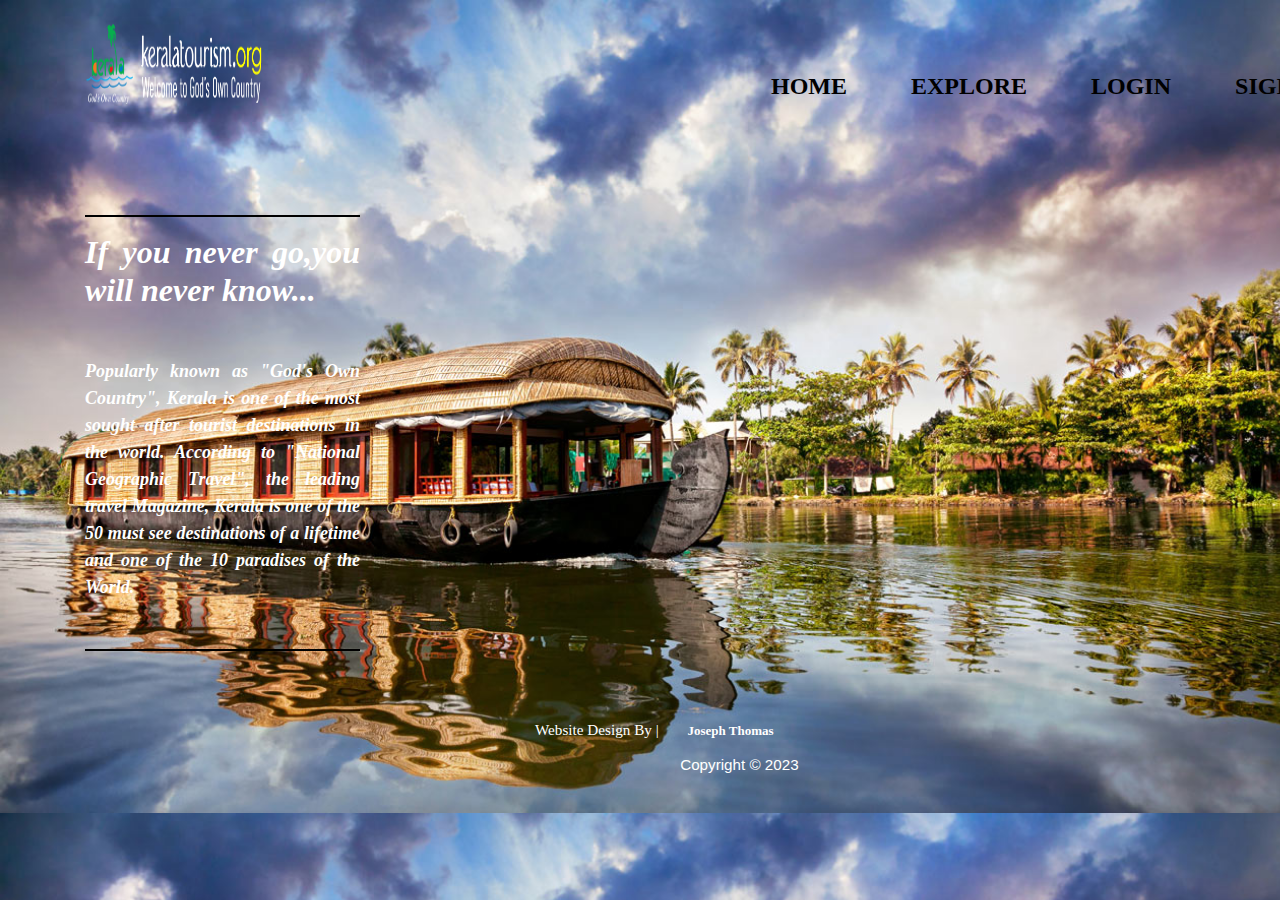
<file: index.html>
<!DOCTYPE html>
<html lang="en">
<head>
    <meta charset="UTF-8">
    <title>keralatourism</title>
    <link rel="stylesheet" href="style.css">
    <!-- Latest compiled and minified CSS -->
    <link rel="stylesheet" href="https://maxcdn.bootstrapcdn.com/bootstrap/4.5.2/css/bootstrap.min.css">

    <!-- jQuery library -->
    <script src="https://ajax.googleapis.com/ajax/libs/jquery/3.5.1/jquery.min.js"></script>

    <!-- Popper JS -->
    <script src="https://cdnjs.cloudflare.com/ajax/libs/popper.js/1.16.0/umd/popper.min.js"></script>

    <!-- Latest compiled JavaScript -->
    <script src="https://maxcdn.bootstrapcdn.com/bootstrap/4.5.2/js/bootstrap.min.js"></script>
</head>
<body>
    <div class="container">
        <div>
            <div class="tm-row pt-4">
                <div class="tm-col" style="padding-left: -1px;">
                    <div class="tm-site-header media">
                        <div class="logo">
                            <img src="images/kerala-tourism-title.png" alt="logo" height="80px" width="180px">
                        </div>
                    </div>
                </div>
                <div class="tm-col">
                    <br>
                    <nav class="navbar navbar-expand-lg" style="padding-left: 450px; padding-top: 6px;" id="tm-main-nav">
                        <button class="navbar-toggler toggler-example mr-0 ml-auto" type="button" 
                            data-toggle="collapse" data-target="#navbar-nav" 
                            aria-controls="navbar-nav" aria-expanded="false" aria-label="Toggle navigation">
                            <span><i class="fas fa-bars"></i></span>
                        </button>
                        <div class="collapse navbar-collapse tm-nav" id="navbar-nav">
                            <ul class="navbar-nav text-uppercase">
                                <li class="nav-item active pl-5">
                                    <a class="nav-link tm-nav-link"  href="index.html">Home <span class="sr-only">(current)</span></a>
                                </li>
                                <li class="nav-item pl-5">
                                    <a class="nav-link tm-nav-link" href="districts.html">Explore</a>
                                </li>
                                <li class="nav-item pl-5">
                                    <a class="nav-link tm-nav-link" href="login.html" >Login</a>
                                </li>                            
                                <li class="nav-item pl-5">
                                    <a class="nav-link tm-nav-link" href="signup.html">Signup</a>
                                    
                                </li>
                            </ul>                            
                        </div>                        
                    </nav>
                </div>
            </div>
        <div class="tm-row">
            <main class="col-left">
                <section class="content pt-5 text-white">
                    <hr style=" border-top: 2px solid black;">
                    <h2 style="color:white;" class="mb-5 tm-content-title font-weight-bolder">If you never go,you will never know...</h2>
                        <p style="color:white;font-size: large;font-weight: bolder;" class="mb-5">Popularly known as "God's Own Country", Kerala is one of the most sought after tourist destinations in the world.
                            According to "National Geographic Travel", the leading travel Magazine, Kerala is one of the 50 must see destinations of a lifetime and one of the 10 paradises of the World.</p>
                    <hr style=" border-top: 2px solid black;">
                </section>
            </main>
        </div>
        <!-- Footer -->
        <div class="tm-row">
            <div class="tm-col-right tm-col-footer">
                <footer class="tm-site-footer text-right">
                    <p class="mb-0" style="color: white; font-family: Georgia, 'Times New Roman', Times, serif;">Website Design By 
                    
                | <a rel="nofollow" target="_parent" href="#" class="tm-text-link" style="color:white; font-size:small ;">Joseph Thomas</a></p>
                <p style="color: white;">Copyright © 2023</p>
                </footer>
            </div>        
        </div>
    </div>
</body>
</html>
</file>
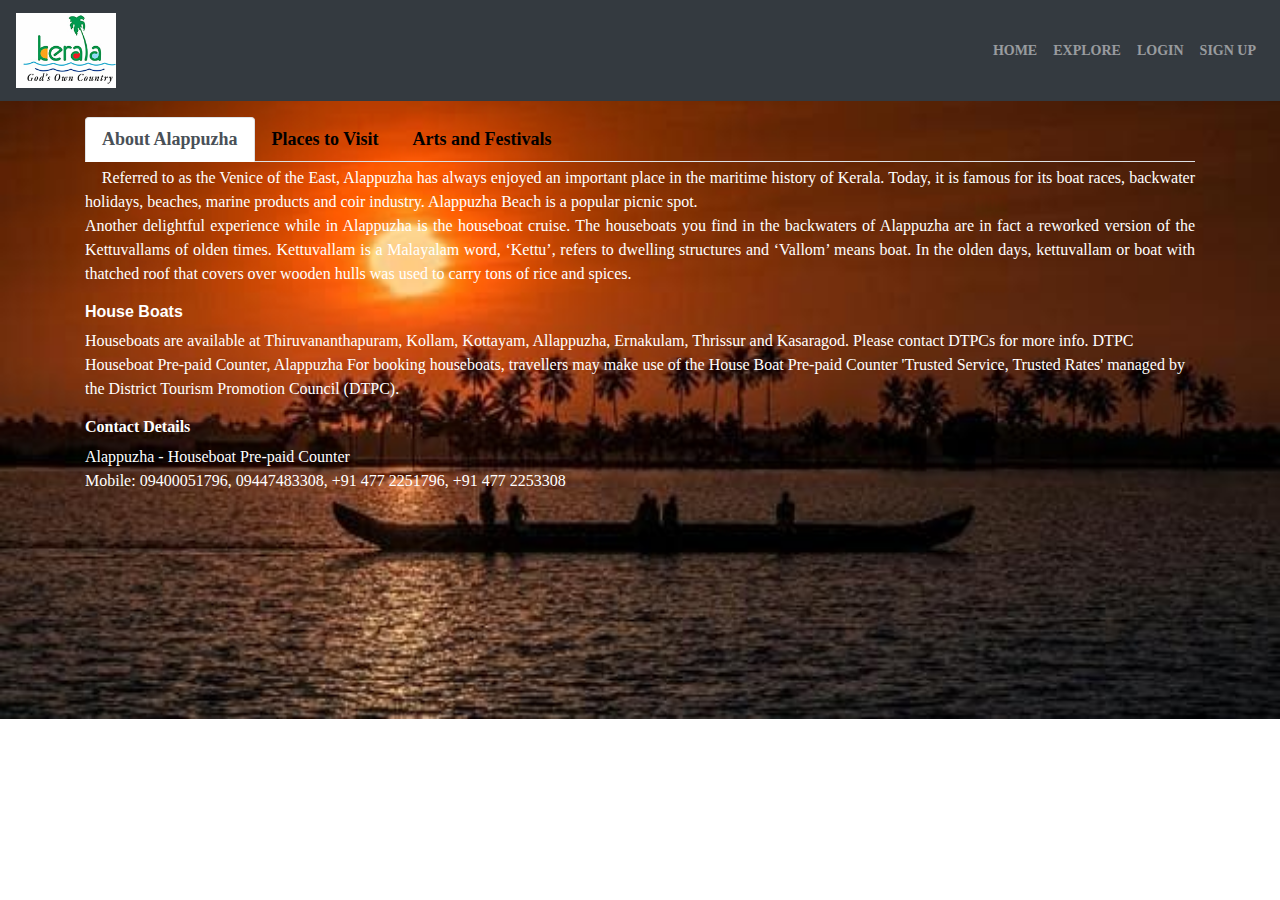
<file: Alappuzha.html>
<!DOCTYPE html>
<html lang="en">
<head>
    <meta charset="UTF-8">
    <meta http-equiv="X-UA-Compatible" content="IE=edge">
    <meta name="viewport" content="width=device-width, initial-scale=1.0">
    <title>Alappuzha</title>
    <link rel="stylesheet" href="districts.css">
    <!-- Latest compiled and minified CSS -->
    <link rel="stylesheet" href="https://maxcdn.bootstrapcdn.com/bootstrap/4.5.2/css/bootstrap.min.css">
  
    <!-- jQuery library -->
    <script src="https://ajax.googleapis.com/ajax/libs/jquery/3.5.1/jquery.min.js"></script>

    <!-- Popper JS -->
    <script src="https://cdnjs.cloudflare.com/ajax/libs/popper.js/1.16.0/umd/popper.min.js"></script>

    <!-- Latest compiled JavaScript -->
    <script src="https://maxcdn.bootstrapcdn.com/bootstrap/4.5.2/js/bootstrap.min.js"></script>
    <script src="script.js"></script> 
</head>
<body>     
    <nav class="navbar navbar-expand-md bg-dark navbar-dark">
      <!-- Brand -->
      <a class="navbar-brand" href="#">
        <img src="images/logo.png" alt="Logo" style="width:100px">
      </a>
  
      <!-- Toggler/collapsibe Button -->
      <button class="navbar-toggler" type="button" data-toggle="collapse" data-target="#collapsibleNavbar">
        <span class="navbar-toggler-icon"></span>
      </button>
  
      <!-- Navbar links -->
      <div class="collapse navbar-collapse" id="collapsibleNavbar">
        <ul class="navbar-nav ml-auto">
          <li class="nav-item">
            <a class="nav-link" href="index.html">HOME</a>
          </li>
          <li class="nav-item">
            <a class="nav-link" href="districts.html">EXPLORE</a>
          </li>
          <li class="nav-item">
            <a class="nav-link" href="login.html">LOGIN</a>
          </li>
          <li class="nav-item">
            <a class="nav-link" href="signup.html">SIGN UP</a>
          </li>
        </ul>
      </div>
 
    </nav>  <!-- End of Navigation Bar -->
  <div class="container pt-3">
    <nav>
      <ul class="nav nav-tabs text-white" id="myTab" role="tablist">
        <li class="nav-item">
          <a class="nav-link active" id="home-tab" data-toggle="tab" href="#home" role="tab" aria-controls="home" aria-selected="true" style="font-size:large">About Alappuzha</a>
        </li>
        <li class="nav-item">
          <a class="nav-link" id="profile-tab" data-toggle="tab" href="#profile" role="tab" aria-controls="profile" aria-selected="false" style="font-size:large">Places to Visit</a>
        </li>
        <li class="nav-item">
          <a class="nav-link" id="contact-tab" data-toggle="tab" href="#contact" role="tab" aria-controls="contact" aria-selected="false" style="font-size:large;">Arts and Festivals</a>
        </li>
      </ul>
    </nav>
    <div class="tab-content text-white" id="myTabContent">
      <div class="tab-pane fade show active" id="home" role="tabpanel" aria-labelledby="home-tab"><p style="text-align:justify;font-family: 'Times New Roman', Times, serif; padding-top:4px;"> &nbsp; &nbsp;  Referred to as the Venice of the East, Alappuzha has always enjoyed an important place in the maritime history of Kerala. Today, it is famous for its boat races, backwater holidays, beaches, marine products and coir industry. Alappuzha Beach is a popular picnic spot.<br>Another delightful experience while in Alappuzha is the houseboat cruise. The houseboats you find in the backwaters of Alappuzha are in fact a reworked version of the Kettuvallams of olden times. Kettuvallam is a Malayalam word, ‘Kettu’, refers to dwelling structures and ‘Vallom’ means boat. In the olden days, kettuvallam or boat with thatched roof that covers over wooden hulls was used to carry tons of rice and spices.  </p>
        <h6 style="font-weight: bold;">House Boats</h6> 
        <p style="font-family: Georgia, 'Times New Roman', Times, serif;">Houseboats are available at Thiruvananthapuram, Kollam, Kottayam, Allappuzha, Ernakulam, Thrissur and Kasaragod. Please contact DTPCs for more info.

          DTPC Houseboat Pre-paid Counter, Alappuzha
          
          For booking houseboats, travellers may make use of the House Boat Pre-paid Counter 'Trusted Service, Trusted Rates' managed by the District Tourism Promotion Council (DTPC).</p>
        <h6 style="font-weight: bold; font-family:Georgia, 'Times New Roman', Times, serif ;">Contact Details</h4> 
        <p style= "font-family:Georgia, 'Times New Roman', Times, serif ;" >Alappuzha - Houseboat Pre-paid Counter<br>
          Mobile: 09400051796, 09447483308, +91 477 2251796, +91 477 2253308</p>
      </div>
      <div class="tab-pane fade" id="profile" role="tabpanel" aria-labelledby="profile-tab">
        <div class="row" >
          <div class="col">
            <div class="media pt-3">
              <img class="mr-3" src="images/pathiramanal.jpg" alt="Pathiramanal" width="250px" height="200px">
              <div class="media-body text-white" style="font-family: Georgia, 'Times New Roman', Times, serif;text-align: justify;">
                <h5 class="mt-0">PATHIRAMANAL</h5>
                Pathiramanal is a beautiful island in Alappuzha which was once the property of the Thaimattatil family until 1979. The island is covered with dense natural vegetation and offers a perfect climatic condition for regional flora and fauna to thrive. The attraction is also famous as a bird watcher's paradise and a favourite amongst nature lovers.
              </div>
            </div>
          </div>
          <div class="col">
            <div class="media pt-3">
              <img class="mr-3" src="images/vembanad.jpg" alt="Bharani" width="250px" height="200px">
              <div class="media-body text-white" style="font-family: Georgia, 'Times New Roman', Times, serif;text-align: justify;">
                <h5 class="mt-0">VEMBANAD LAKE</h5>
                Vembanad Lake is a lagoon located in the district of Alleppey in the South-Indian state of Kerala. This expansive lake/ lagoon is longest lake in the country and the largest Lake in Kerala, accessible from Kottayam, Kuttanad and Kochi. Vembanad Lake is known by different names in different regions of Kerala.
              </div>
            </div>
          </div>
        </div>
        
        <div class="row" >
          <div class="col">
            <div class="media pt-3">
              <img class="mr-3" src="images/KRISHNA.jpg" alt="PALACE" width="250px" height="200px">
              <div class="media-body text-white" style="font-family: Georgia, 'Times New Roman', Times, serif;text-align: justify;">
                <h5 class="mt-0">KRISHNAPURAM PALACE</h5>
                The Krishnapuram Palace is a palace and museum that is located in Kayamkulam, at a distance of 47 km from Alappuzha. This magnificent palace was built during the reign of a Travancore King, Anizham Thirunal Marthanda Varma and is well known for its mural paintings and architecture.
              </div>
            </div>
          </div>
          <div class="col">
            <div class="media pt-3">
              <img class="mr-3" src="images/MARARI.jpg" alt="BEACH" width="250px" height="200px">
              <div class="media-body text-white" style="font-family: Georgia, 'Times New Roman', Times, serif;text-align: justify;">
                <h5 class="mt-0">MARARI BEACH</h5>
                About 11 km from the city of Alleppey, this beach is a hotspot for fishing activity, deriving its name from the local fishing village Mararikulam.Visiting in August gives tourists the exclusive opportunity to view Snake Boat races across the waters.
              </div>
            </div>
          </div>
        </div>
        
      </div>
      <!-- Top destinations -->
      <div class="tab-pane fade" id="contact" role="tabpanel" aria-labelledby="contact-tab">
        
        
        <div class="row" >
          <div class="col">
            <div class="media pt-3">
              <img class="mr-3" src="images/nehru.jpg" alt="boat race" width="250px" height="200px">
              <div class="media-body text-white" style="font-family: Georgia, 'Times New Roman', Times, serif;text-align: justify;">
                <h5 class="mt-0">NEHRU TROPHY BOAT RACE</h5>
                One of the most exciting events to be held in Lake in Alleppey is the Nehru Trophy Boat Race, which is a yearly competitive boating event held on the second Saturday of every August, during the Onam festival.
              </div>
            </div>
          </div>
          <div class="col">
            <div class="media pt-3">
              <img class="mr-3" src="images/chettibharani.jpg" alt="Bharani" width="250px" height="200px">
              <div class="media-body text-white" style="font-family: Georgia, 'Times New Roman', Times, serif;text-align: justify;">
                <h5 class="mt-0">CHETTIKULANGARA BHARANI</h5>
                Chettikulangara Kumbha Bharani is a festival celebrated every year at the Chettikulangara Devi Temple, Chettikulangara, Alappuzha district, Kerala.Bharani in the Bharani nakshatra in the Malayalam month of Kumbha and hence the name Kumbha Bharani. Kuthiyottam and Kettukazhcha are the highlights of the festival. 
              </div>
            </div>
          </div>
        </div>
        
        
        <div class="row">
          <div class="col">
            <div class="media pt-3">
              <img class="mr-3" src="images/PONGALA.jpg" alt="PONGALA" width="250px" height="200px">
              <div class="media-body text-white" style="font-family: Georgia, 'Times New Roman', Times, serif;text-align: justify;">
                <h5 class="mt-0">PONGALA</h5>
                One another important festival of Alappuzha is the Chakkulathukavu Pongala which is held in the Chakkulathukavu Temple near Neerattupuram during November-December, the Malayalam month of ‘Vrischikam’. Thousands of women of various ages crowd at the temple of offer Pongala during the festival.
              </div>
            </div>
          </div>
          <div class="col">
           <div class="media pt-3">
              <img class="mr-3" src="images/arthu.jpg" alt="FEAST" width="250px" height="200px">
            <div class="media-body media-body text-white" style="font-family: Georgia, 'Times New Roman', Times, serif;text-align: justify;">
              <h5 class="mt-0">CHURCH FEAST</h5>
              The city wears a strong catholic influence on it and hence there are still several Catholic Christian religious celebrations take place. Some important Christian festivals in Alappuzha are Annual Feasts at the Edathwa Church, Arthunakal Chuch and the Champakulam Church.
            </div>
          </div>
        </div>
      

  </div>

 
        
      
    
    
</body>
</html>
</file>
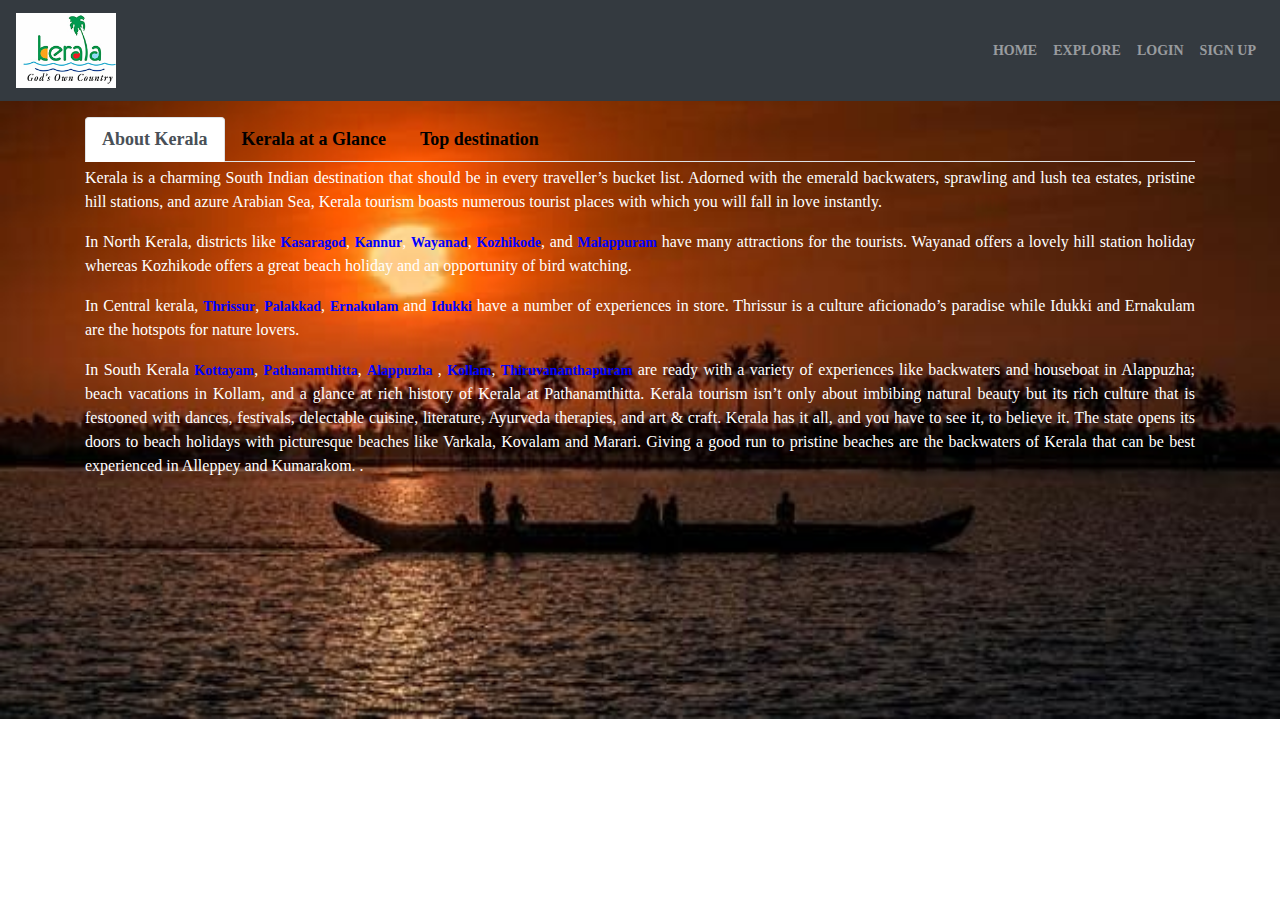
<file: districts.html>
<!DOCTYPE html>
<html lang="en">
<head>
    <meta charset="UTF-8">
    <meta http-equiv="X-UA-Compatible" content="IE=edge">
    <meta name="viewport" content="width=device-width, initial-scale=1.0">
    <title>Districts</title>
    <link rel="stylesheet" href="districts.css">
    <!-- Latest compiled and minified CSS -->
    <link rel="stylesheet" href="https://maxcdn.bootstrapcdn.com/bootstrap/4.5.2/css/bootstrap.min.css">
  
    <!-- jQuery library -->
    <script src="https://ajax.googleapis.com/ajax/libs/jquery/3.5.1/jquery.min.js"></script>

    <!-- Popper JS -->
    <script src="https://cdnjs.cloudflare.com/ajax/libs/popper.js/1.16.0/umd/popper.min.js"></script>

    <!-- Latest compiled JavaScript -->
    <script src="https://maxcdn.bootstrapcdn.com/bootstrap/4.5.2/js/bootstrap.min.js"></script>
    <script src="script.js"></script> 
</head>
<body>     
    <nav class="navbar navbar-expand-md bg-dark navbar-dark">
      <!-- Brand -->
      <a class="navbar-brand" href="#">
        <img src="images/logo.png" alt="Logo" style="width:100px">
      </a>
  
      <!-- Toggler/collapsibe Button -->
      <button class="navbar-toggler" type="button" data-toggle="collapse" data-target="#collapsibleNavbar">
        <span class="navbar-toggler-icon"></span>
      </button>
  
      <!-- Navbar links -->
      <div class="collapse navbar-collapse" id="collapsibleNavbar">
        <ul class="navbar-nav ml-auto">
          <li class="nav-item">
            <a class="nav-link" href="index.html">HOME</a>
          </li>
          <li class="nav-item">
            <a class="nav-link" href="districts.html">EXPLORE</a>
          </li>
          <li class="nav-item">
            <a class="nav-link" href="login.html">LOGIN</a>
          </li>
          <li class="nav-item">
            <a class="nav-link" href="signup.html">SIGN UP</a>
          </li>
        </ul>
      </div>
 
    </nav>  <!-- End of Navigation Bar -->
  <div class="container pt-3">
    <nav>
      <ul class="nav nav-tabs text-white" id="myTab" role="tablist">
        <li class="nav-item">
          <a class="nav-link active" id="home-tab" data-toggle="tab" href="#home" role="tab" aria-controls="home" aria-selected="true" style="font-size:large">About Kerala</a>
        </li>
        <li class="nav-item">
          <a class="nav-link" id="profile-tab" data-toggle="tab" href="#profile" role="tab" aria-controls="profile" aria-selected="false" style="font-size:large">Kerala at a Glance</a>
        </li>
        <li class="nav-item">
          <a class="nav-link" id="contact-tab" data-toggle="tab" href="#contact" role="tab" aria-controls="contact" aria-selected="false" style="font-size:large;">Top destination</a>
        </li>
      </ul>
    </nav>
    <div class="tab-content text-white" id="myTabContent">
      <div class="tab-pane fade show active" id="home" role="tabpanel" aria-labelledby="home-tab"><p style="text-align:justify;font-family: 'Times New Roman', Times, serif; padding-top:4px;"> Kerala is a charming South Indian destination that should be in every traveller’s bucket list. Adorned with the emerald backwaters, sprawling and lush tea estates, pristine hill stations, and azure Arabian Sea, Kerala tourism boasts numerous tourist places with which you will fall in love instantly.</p>
        <p style="text-align: justify;font-family: 'Times New Roman', Times, serif;">In North Kerala, districts like <a style="color: blue;" href="kasargod.html">Kasaragod</a>, <a style="color: blue;" href="kannur.html">Kannur</a>, <a  style="color: blue;" href="wayanad.html">Wayanad</a>, <a style="color: blue;"  href="kozhikode.html">Kozhikode</a>,  and <a style="color: blue;" href="Malappuram.html">Malappuram</a> have many attractions for the tourists. Wayanad offers a lovely hill station holiday whereas Kozhikode offers a great beach holiday and an opportunity of bird watching.</p><p style="font-family: 'Times New Roman', Times, serif;text-align: justify;">In Central kerala, <a style="color: blue;" href="Thrissur.html">Thrissur</a>, <a style="color: blue;"  href="Palakkad.html">Palakkad</a>, <a style="color: blue;" href="Ernamkulam.html">Ernakulam</a> and <a style="color: blue;" href="Idukki.html">Idukki</a> have a number of experiences in store. Thrissur is a culture aficionado’s paradise while Idukki and Ernakulam are the hotspots for nature lovers.
        </p><p style="text-align: justify;font-family: 'Times New Roman', Times, serif;">In South Kerala <a style="color: blue;" href="Kottayam.html">Kottayam</a>, <a style="color: blue;" href="Pathanamthita.html">Pathanamthitta</a>, <a style="color: blue;"  href="Alappuzha.html">Alappuzha</a> , <a style="color: blue;"  href="Kollam.html">Kollam</a>, <a style="color: blue;" href="Trivandrum.html">Thiruvananthapuram</a> are ready with a variety of experiences like backwaters and houseboat in Alappuzha; beach vacations in Kollam, and a glance at rich history of Kerala at Pathanamthitta.
       Kerala tourism isn’t only about imbibing natural beauty but its rich culture that is festooned with dances, festivals, delectable cuisine, literature, Ayurveda therapies, and art & craft. Kerala has it all, and you have to see it, to believe it.
       The state opens its doors to beach holidays with picturesque beaches like Varkala, Kovalam and Marari. Giving a good run to pristine beaches are the backwaters of Kerala that can be best experienced in Alleppey and Kumarakom.
       .</p>
      </div>
      <div class="tab-pane fade" id="profile" role="tabpanel" aria-labelledby="profile-tab">
        <div class="media text-white">
          <div class="col-md-6 block-text-tile pt-3">
            <img src="images/geo.jpg" alt="Geography" width="300px" height="250px">
            <h3>Geography</h3>
            <p style="text-align: justify;font-family:Cambria, Cochin, Georgia, Times, 'Times New Roman', serif;">Kerala is divided into three geographical regions: Highlands, which slope down from the Western Ghats onto the Midlands of undulating hills and valleys into an unbroken 580 km long coastline with many picturesque backwaters, interconnected with canals and rivers. The wild lands are covered with dense forests, while other regions lie under tea and coffee plantations or other forms of cultivation. Most of the state is engulfed in rich greenery which ensures a very calming experience at all times.</p>
          </div>
          <div class="col-md-6 block-text-tile pt-3">
            <img src="images/seasons.jpg" alt="seasons" width="300px" height="250px">
            <h3>Seasons</h3>
            <p style="text-align: justify;font-family:Cambria, Cochin, Georgia, Times, 'Times New Roman', serif;">Bestowed with a pleasant and equable climate throughout the year, Kerala is a tropical land where one can relax and be at ease. The Monsoons (June-September and October-November) and summer (February-May) are the seasons markedly experienced here, while Winter is only a slight drop in temperature from the normal range of 28-32°C. The generally pleasant climate prevalent here is what our guests end up loving.</p>
          </div>
        </div>
      </div>
      <!-- Top destinations -->
      <div class="tab-pane fade" id="contact" role="tabpanel" aria-labelledby="contact-tab">
        
        
        <div class="row" >
          <div class="col">
            <div class="media pt-3">
              <img class="mr-3" src="images/kasargode1.jpg" alt="Kasaragod" width="250px" height="200px">
              <div class="media-body text-white" style="font-family: Georgia, 'Times New Roman', Times, serif;text-align: justify;">
                <h5 class="mt-0">KASARGODE</h5>
                Kasaragod is the northernmost district of Kerala and is also known as Saptha Bhasha Sangama Bhoomi (The land of seven languages) as seven languages.<a style="color: blue;"  href="kasargod.html">read more...</a> 
              </div>
            </div>
          </div>
          <div class="col">
            <div class="media pt-3">
              <img class="mr-3" src="images/Angelo_kannur.jpg" alt="Angelo_kannur" width="250px" height="200px">
              <div class="media-body text-white" style="font-family: Georgia, 'Times New Roman', Times, serif;text-align: justify;">
                <h5 class="mt-0">KANNUR</h5>
                Kannur is a coastal city in the south Indian state of Kerala. It was once an ancient trading port. Enduring monuments such as 16th-century St. Angelo Fort, once occupied by European colonial forces, show the city’s significant role in the spice trade. <a style="color: blue;" href="kannur.html">read more...</a> 
              </div>
            </div>
          </div>
        </div>
        
        
        <div class="row">
          <div class="col">
            <div class="media pt-3">
              <img class="mr-3" src="images/wayanad.jpg" alt="Kasaragod" width="250px" height="200px">
              <div class="media-body text-white" style="font-family: Georgia, 'Times New Roman', Times, serif;text-align: justify;">
                <h5 class="mt-0">WAYANAD</h5>
                Adorning the northern hills of Kerala is the beautiful district of Wayanad, maintained by the District Tourism Promotion Council, Wayanad.  This area is famous for its large amount of camping and trekking trails, breathtaking waterfalls, caves, bird-watching sites, flora, fauna and an overall plethora of magnificent sights. <a style="color: blue;" href="wayanad.html">read more..</a> 
              </div>
            </div>
          </div>
        <div class="col">
          <div class="media pt-3">
            <img class="mr-3" src="images/kozhikode.jpg" alt="KOZHIKODE" width="250px" height="200px">
            <div class="media-body media-body text-white" style="font-family: Georgia, 'Times New Roman', Times, serif;text-align: justify;">
              <h5 class="mt-0">KOZHIKODE</h5>
                Kozhikode, also called Calicut, city, northern Kerala state, southwestern India.It is situated on the Malabar Coast.Kozhikode was once a famous cotton-weaving centre, and it is remembered as the place of origin of calico, to which it gave its name (i.e., Calicut). <a style="color: blue;" href="kozhikode.html">read more..</a> 
            </div>
          </div>
        </div>

        <div class="row">
          <div class="col">
            <div class="media pt-3">
              <img class="mr-3" src="images/malappuram.jpg" alt="malappuram" width="250px" height="200px">
              <div class="media-body media-body text-white" style="font-family: Georgia, 'Times New Roman', Times, serif;text-align: justify;">
                <h5 class="mt-0">MALAPPURAM</h5>
                Malapuram is a city that has seen an extensive history in the past and has developed through it.Be it the forest ranges of the city with coconut plantations, the river belt of Bharathapuzha, rainforests of Nedumkayam, the beauty of the river Challiyar, birds in Purathur, or the festive mood of the entire city throughout the year <a style="color: blue;" href="Malappuram.html">read more..</a> 
              </div>
            </diV>
          </div>
          <div class="col">
            <div class="media pt-3">
              <img class="mr-3" src="images/palaghat.jpg" alt="Palakkad" width="250px" height="200px">
              <div class="media-body media-body text-white" style="font-family: Georgia, 'Times New Roman', Times, serif;text-align: justify;">
                <h5 class="mt-0">PALAKKAD</h5>
                Palakkad, also called Palghat,is a city and municipality in the state of Kerala in India.is a city and municipality in the state of Kerala in India <a style="color: blue;" href="Palakkad.html">read more..</a> 
             </div>
            </div>
          </div>
        </div>

        <div class="row">
          <div class="col">
            <div class="media pt-3">
              <img class="mr-3" src="images/thrissur.jpg" alt="Thrissur" width="250px" height="200px">
              <div class="media-body media-body text-white" style="font-family: Georgia, 'Times New Roman', Times, serif;text-align: justify;">
                <h5 class="mt-0">THRISSUR</h5>
                  Popular as the cultural capital of Kerala.The district of Thrissur is renowned worldwide for the magnificent festival of Pooram.<a style="color: blue;" href="Thrissur.html">read more..</a> 
              </div>
            </div>
          </div>
          <div class="col">
            <div class="media pt-3">
              <img class="mr-3" src="images/ernamkulam.jpg" alt="Ernakulam" width="250px" height="200px">
                <div class="media-body media-body text-white" style="font-family: Georgia, 'Times New Roman', Times, serif;text-align: justify;">
                  <h5 class="mt-0">ERNAKULAM</h5>
                   Ernakulam is part of Kochi referred to in the history of Kerala as the Queen of Arabian Sea. Ernakulam, the urbane face of Kochi, is a bustling place with crowded shopping malls, restaurants and high-rises. <a style="color: blue;" href="Ernamkulam.html">read more..</a> 
                </div>
            </div>
          </div>
        </div>



      <div class="row">
          <div class="col">
            <div class="media pt-3">
              <img class="mr-3" src="images/idukki.jpg" alt="IDUKKI" width="250px" height="200px">
              <div class="media-body media-body text-white" style="font-family: Georgia, 'Times New Roman', Times, serif;text-align: justify;">
                <h5 class="mt-0">IDUKKI</h5>
                Idukki is one of the most nature rich areas of Kerala. As a tourist destination, Idukki offers diverse attractions like Wildlife sancturies, Hill stations, Dams, Spece plantation tours, Mountain treks, Elephant rides etc. <a style="color: blue;" href="Idukki.html">read more..</a> 
              </div>
            </div>
          </div>
          <div class="col">
            <div class="media pt-3">
              <img class="mr-3" src="images/pathiramanal.jpg" alt="Kottayam" width="250px" height="200px">
                <div class="media-body media-body text-white" style="font-family: Georgia, 'Times New Roman', Times, serif;text-align: justify;">
                  <h5 class="mt-0">KOTTAYAM</h5>
                  Kottayam is a wonderful district in Central Kerala bordered by the lofty Western Ghats on the east and the Vembanad Lake and paddy fields of Kuttanad on the west. Kuttanad is blessed with serene backwater stretches, lush paddy fields, hills and hillocks, rubber plantations and many more attractions.<a style="color: blue;" href="Kottayam.html">read more..</a> 
                </div>
            </div>
          </div>
      </div>


      <div class="row">
        <div class="col">
           <div class="media pt-3">
             <img class="mr-3" src="images/Alappuzha.jpg" alt="Alapuzha" width="250px" height="200px">
              <div class="media-body media-body text-white" style="font-family: Georgia, 'Times New Roman', Times, serif;text-align: justify;">
                <h5 class="mt-0">ALLAPUZHA</h5>
                Referred to as the Venice of the East, Alappuzha has always enjoyed an important place in the maritime history of Kerala.Alappuzha Beach is a popular picnic spot. <a style="color: blue;" href="Alappuzha.html">read more..</a> 
              </div>
            </div>
          </div>
        <div class="col">
          <div class="media pt-3">
            <img class="mr-3" src="images/pathanamthitta.jpg" alt="Pathanamthitta" width="250px" height="200px">
             <div class="media-body media-body text-white" style="font-family: Georgia, 'Times New Roman', Times, serif;text-align: justify;">
               <h5 class="mt-0">PATHANAMTHITTA</h5>
               Pathanamthitta district is known as the 'Headquarters of Pilgrimage Tourism', of the Kerala State. Situated near the Western Ghats and bordered by the hills, Pathanamthitta district is a treat to eyes with its vast unending stretches of forests, rivers and rural landscapes. <a style="color: blue;" href="Pathanamthita.html">read more..</a> 
             </div>

          </div>
        </div>
      </div>


      <div class="row">
        <div class="col">
          <div class="media pt-3">
            <img class="mr-3" src="images/kollam.jpg" alt="Kollam" width="250px" height="200px">
              <div class="media-body media-body text-white" style="font-family: Georgia, 'Times New Roman', Times, serif;text-align: justify;">
                <h5 class="mt-0">KOLLAM</h5>
                Kollam (erstwhile Quilon) is a southern district of Kerala, located 70 km north of the state’s capital Thiruvananthapuram.The city is graced by beaches where people go to spend quiet evenings.  <a style="color: blue;" href="Kollam.html">read more..</a> 
              </div>
          </div>
        </div>
        <div class="col">
          <div class="media pt-3">
            <img class="mr-3" src="images/Thiruvanthapuram.jpg" alt="Thiruvanthapuram" width="250px" height="200px">
             <div class="media-body media-body text-white" style="font-family: Georgia, 'Times New Roman', Times, serif;text-align: justify;">
              <h5 class="mt-0">THIRUVANTHAPURAM</h5>
              Thiruvananthapuram (Trivandrum) is a major tourist centre, known for the Sree Padmanabhaswamy Temple, the beaches of Kovalam and Varkala, the backwaters of Poovar and Anchuthengu and its Western Ghats tracts of Ponmudi and the Agastya Mala. <a style="color: blue;" href="Trivandrum.html">read more..</a> 
             </div>
          </div>
        </div>
      </div>
  </div>

    
</body>
</html>
</file>
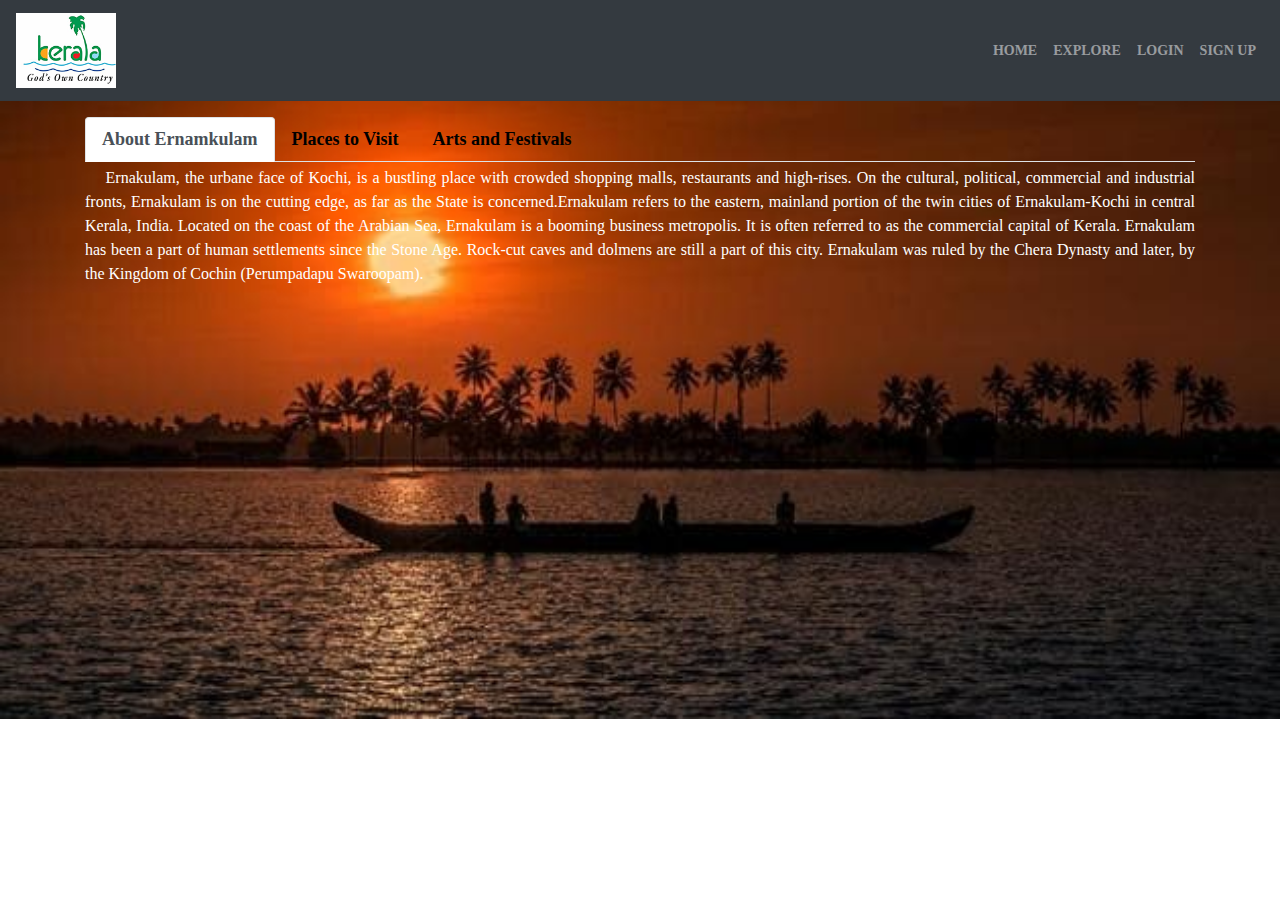
<file: Ernamkulam.html>
<!DOCTYPE html>
<html lang="en">
<head>
    <meta charset="UTF-8">
    <meta http-equiv="X-UA-Compatible" content="IE=edge">
    <meta name="viewport" content="width=device-width, initial-scale=1.0">
    <title>Ernamkulam</title>
    <link rel="stylesheet" href="districts.css">
    <!-- Latest compiled and minified CSS -->
    <link rel="stylesheet" href="https://maxcdn.bootstrapcdn.com/bootstrap/4.5.2/css/bootstrap.min.css">
  
    <!-- jQuery library -->
    <script src="https://ajax.googleapis.com/ajax/libs/jquery/3.5.1/jquery.min.js"></script>

    <!-- Popper JS -->
    <script src="https://cdnjs.cloudflare.com/ajax/libs/popper.js/1.16.0/umd/popper.min.js"></script>

    <!-- Latest compiled JavaScript -->
    <script src="https://maxcdn.bootstrapcdn.com/bootstrap/4.5.2/js/bootstrap.min.js"></script>
    <script src="script.js"></script> 
</head>
<body>     
    <nav class="navbar navbar-expand-md bg-dark navbar-dark">
      <!-- Brand -->
      <a class="navbar-brand" href="#">
        <img src="images/logo.png" alt="Logo" style="width:100px">
      </a>
  
      <!-- Toggler/collapsibe Button -->
      <button class="navbar-toggler" type="button" data-toggle="collapse" data-target="#collapsibleNavbar">
        <span class="navbar-toggler-icon"></span>
      </button>
  
      <!-- Navbar links -->
      <div class="collapse navbar-collapse" id="collapsibleNavbar">
        <ul class="navbar-nav ml-auto">
          <li class="nav-item">
            <a class="nav-link" href="index.html">HOME</a>
          </li>
          <li class="nav-item">
            <a class="nav-link" href="districts.html">EXPLORE</a>
          </li>
          <li class="nav-item">
            <a class="nav-link" href="login.html">LOGIN</a>
          </li>
          <li class="nav-item">
            <a class="nav-link" href="signup.html">SIGN UP</a>
          </li>
        </ul>
      </div>
 
    </nav>  <!-- End of Navigation Bar -->
  <div class="container pt-3">
    <nav>
      <ul class="nav nav-tabs text-white" id="myTab" role="tablist">
        <li class="nav-item">
          <a class="nav-link active" id="home-tab" data-toggle="tab" href="#home" role="tab" aria-controls="home" aria-selected="true" style="font-size:large">About Ernamkulam</a>
        </li>
        <li class="nav-item">
          <a class="nav-link" id="profile-tab" data-toggle="tab" href="#profile" role="tab" aria-controls="profile" aria-selected="false" style="font-size:large">Places to Visit</a>
        </li>
        <li class="nav-item">
          <a class="nav-link" id="contact-tab" data-toggle="tab" href="#contact" role="tab" aria-controls="contact" aria-selected="false" style="font-size:large;">Arts and Festivals</a>
        </li>
      </ul>
    </nav>
    <div class="tab-content text-white" id="myTabContent">
      <div class="tab-pane fade show active" id="home" role="tabpanel" aria-labelledby="home-tab"><p style="text-align:justify;font-family: 'Times New Roman', Times, serif; padding-top:4px;"> &nbsp; &nbsp; Ernakulam, the urbane face of Kochi, is a bustling place with crowded shopping malls, restaurants and high-rises. On the cultural, political, commercial and industrial fronts, Ernakulam is on the cutting edge, as far as the State is concerned.Ernakulam refers to the eastern, mainland portion of the twin cities of Ernakulam-Kochi in central Kerala, India. Located on the coast of the Arabian Sea, Ernakulam is a booming business metropolis. It is often referred to as the commercial capital of Kerala. Ernakulam has been a part of human settlements since the Stone Age. Rock-cut caves and dolmens are still a part of this city. Ernakulam was ruled by the Chera Dynasty and later, by the Kingdom of Cochin (Perumpadapu Swaroopam).  
      </p>
      </div>
      <div class="tab-pane fade" id="profile" role="tabpanel" aria-labelledby="profile-tab">
        <div class="row" >
          <div class="col">
            <div class="media pt-3">
              <img class="mr-3" src="images/bolgatty.jpg" alt="palace" width="250px" height="200px">
              <div class="media-body text-white" style="font-family: Georgia, 'Times New Roman', Times, serif;text-align: justify;">
                <h5 class="mt-0">BOLGATTY PALACE</h5>
                This is the oldest palace built by the Dutch outside the Kingdom of Holland. The palace was built by a Dutch merchant in 1744. Later, it was renovated with a magnificent lawn and a number of reforms. The palace served as the official residence of Dutch Governor.
              </div>
            </div>
          </div>
          <div class="col">
            <div class="media pt-3">
              <img class="mr-3" src="images/HILL.jpg" alt="palace" width="250px" height="200px">
              <div class="media-body text-white" style="font-family: Georgia, 'Times New Roman', Times, serif;text-align: justify;">
                <h5 class="mt-0">HILL PALACE</h5>
                Hill Palace, built in 1865, is the largest archaeological museum in Kerala and the administrative center of Cochin. Includes the Hill Palace Archaeological Museum, Heritage Museum, Deer Park, Prehistoric Park and Children’s Park. There are many medicinal plants around the palace. The Museum Hill Palace is now open to the public for days on Mondays. 
              </div>
            </div>
          </div>
        </div>
        
        <div class="row" >
          <div class="col">
            <div class="media pt-3">
              <img class="mr-3" src="images/CHERAY.jpg" alt="Museum" width="250px" height="200px">
              <div class="media-body text-white" style="font-family: Georgia, 'Times New Roman', Times, serif;text-align: justify;">
                <h5 class="mt-0">CHERAI BEACH</h5>
                It is a favorite haunt of those looking for a relaxing swim with the backdrop of coconut groves being the added incentive. It provides a wonderful view of the famous Chinese Fishing Nets or Cheena Vala well.
              </div>
            </div>
          </div>
          <div class="col">
            <div class="media pt-3">
              <img class="mr-3" src="images/kochi.jpg" alt="lake" width="250px" height="200px">
              <div class="media-body text-white" style="font-family: Georgia, 'Times New Roman', Times, serif;text-align: justify;">
                <h5 class="mt-0">FORT KOCHI</h5>
                Fort Kochi, the western part of the Kochi city of Ernakulam district in Kerala. It is about 12 km away from Ernakulam Town. Fort Kochi has played an important role in the history of Kerala. Fort Kochi also has several attractions like the Santa Cruz Basilica.
              </div>
            </div>
          </div>
        </div>
        
      </div>
      <!-- Top destinations -->
      <div class="tab-pane fade" id="contact" role="tabpanel" aria-labelledby="contact-tab">
        
        
        <div class="row" >
          <div class="col">
            <div class="media pt-3">
              <img class="mr-3" src="images/aluva.jpg" alt="Festival" width="250px" height="200px">
              <div class="media-body text-white" style="font-family: Georgia, 'Times New Roman', Times, serif;text-align: justify;">
                <h5 class="mt-0">ALUVA SHIVARATHRI</h5>
                Aluva Sivarathri Festival is the Sivarathri celebrated in Aluva Mahadeva Temple in Aluva, Kochi in the state of Kerala, India[1] The celebration of Sivarathri in Aluva is very famous in Kerala. The month of Kumbham is noted for the Sivarathri festival which falls in February – March.
              </div>
            </div>
          </div>
          <div class="col">
            <div class="media pt-3">
              <img class="mr-3" src="images/athachamayam.jpg" alt="art" width="250px" height="200px">
              <div class="media-body text-white" style="font-family: Georgia, 'Times New Roman', Times, serif;text-align: justify;">
                <h5 class="mt-0">ATHACHAMAYAM</h5>
                Held in August-September during Onam, the Athachamayam marks the beginning of the 10-day Onam festival. The Athachamayam is a parade with Kathakali dancers that perform to celebrate the victory of the Raja (King) of Kochi.
              </div>
            </div>
          </div>
        </div>
        
        
        <!-- <div class="row">
          <div class="col">
            <div class="media pt-3">
              <img class="mr-3" src="images/puli.jpg" alt="PULI" width="250px" height="200px">
              <div class="media-body text-white" style="font-family: Georgia, 'Times New Roman', Times, serif;text-align: justify;">
                <h5 class="mt-0">PULI KALI</h5>
                Onam is a festival that is celebrated throughout Kerala and by Malayalis located all over the world. It's a four day festival that is celebrated to reminisce the homecoming of King Mahabali.On the last day of Onam known as the Naalam Onam, Thrissur witnesses a sort of folk art known as Puli Kali. Thrissur prides itself as being the cultural capital of Kerala and this art form adds in an extra tinge of colour, sound and creativity to the festival.
              </div>
            </div>
          </div>
        <div class="col">
          <div class="media pt-3">
            <img class="mr-3" src="images/PALAYUR.jpg" alt="PALAYUR" width="250px" height="200px">
            <div class="media-body media-body text-white" style="font-family: Georgia, 'Times New Roman', Times, serif;text-align: justify;">
              <h5 class="mt-0">PALAYUR CHURCH FEASTT</h5>
              The Catholic Syrian Church of Palayur is one of the seven churches founded by St.Thomas. The feast falls on July 15 and many pilgrims from different parts of India visit the church.
            </div>
          </div>
        </div> -->
      

  </div>

 
        
      
    
    
</body>
</html>
</file>
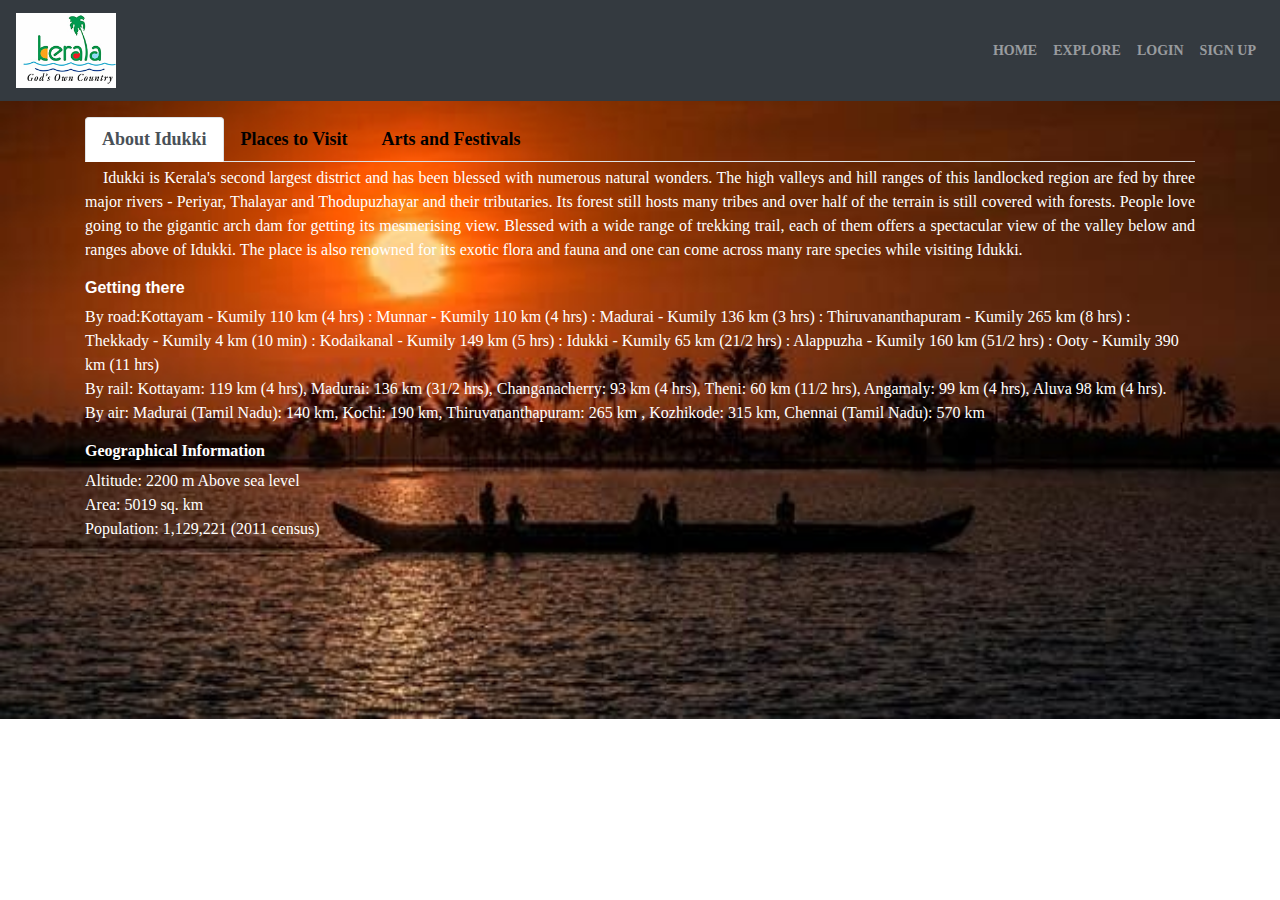
<file: Idukki.html>
<!DOCTYPE html>
<html lang="en">
<head>
    <meta charset="UTF-8">
    <meta http-equiv="X-UA-Compatible" content="IE=edge">
    <meta name="viewport" content="width=device-width, initial-scale=1.0">
    <title>idukki</title>
    <link rel="stylesheet" href="districts.css">
    <!-- Latest compiled and minified CSS -->
    <link rel="stylesheet" href="https://maxcdn.bootstrapcdn.com/bootstrap/4.5.2/css/bootstrap.min.css">
  
    <!-- jQuery library -->
    <script src="https://ajax.googleapis.com/ajax/libs/jquery/3.5.1/jquery.min.js"></script>

    <!-- Popper JS -->
    <script src="https://cdnjs.cloudflare.com/ajax/libs/popper.js/1.16.0/umd/popper.min.js"></script>

    <!-- Latest compiled JavaScript -->
    <script src="https://maxcdn.bootstrapcdn.com/bootstrap/4.5.2/js/bootstrap.min.js"></script>
    <script src="script.js"></script> 
</head>
<body>     
    <nav class="navbar navbar-expand-md bg-dark navbar-dark">
      <!-- Brand -->
      <a class="navbar-brand" href="#">
        <img src="images/logo.png" alt="Logo" style="width:100px">
      </a>
  
      <!-- Toggler/collapsibe Button -->
      <button class="navbar-toggler" type="button" data-toggle="collapse" data-target="#collapsibleNavbar">
        <span class="navbar-toggler-icon"></span>
      </button>
  
      <!-- Navbar links -->
      <div class="collapse navbar-collapse" id="collapsibleNavbar">
        <ul class="navbar-nav ml-auto">
          <li class="nav-item">
            <a class="nav-link" href="index.html">HOME</a>
          </li>
          <li class="nav-item">
            <a class="nav-link" href="districts.html">EXPLORE</a>
          </li>
          <li class="nav-item">
            <a class="nav-link" href="login.html">LOGIN</a>
          </li>
          <li class="nav-item">
            <a class="nav-link" href="signup.html">SIGN UP</a>
          </li>
        </ul>
      </div>
 
    </nav>  <!-- End of Navigation Bar -->
  <div class="container pt-3">
    <nav>
      <ul class="nav nav-tabs text-white" id="myTab" role="tablist">
        <li class="nav-item">
          <a class="nav-link active" id="home-tab" data-toggle="tab" href="#home" role="tab" aria-controls="home" aria-selected="true" style="font-size:large">About Idukki</a>
        </li>
        <li class="nav-item">
          <a class="nav-link" id="profile-tab" data-toggle="tab" href="#profile" role="tab" aria-controls="profile" aria-selected="false" style="font-size:large">Places to Visit</a>
        </li>
        <li class="nav-item">
          <a class="nav-link" id="contact-tab" data-toggle="tab" href="#contact" role="tab" aria-controls="contact" aria-selected="false" style="font-size:large;">Arts and Festivals</a>
        </li>
      </ul>
    </nav>
    <div class="tab-content text-white" id="myTabContent">
      <div class="tab-pane fade show active" id="home" role="tabpanel" aria-labelledby="home-tab"><p style="text-align:justify;font-family: 'Times New Roman', Times, serif; padding-top:4px;"> &nbsp; &nbsp; Idukki is Kerala's second largest district and has been blessed with numerous natural wonders. The high valleys and hill ranges of this landlocked region are fed by three major rivers - Periyar, Thalayar and Thodupuzhayar and their tributaries. Its forest still hosts many tribes and over half of the terrain is still covered with forests. People love going to the gigantic arch dam for getting its mesmerising view. Blessed with a wide range of trekking trail, each of them offers a spectacular view of the valley below and ranges above of Idukki. The place is also renowned for its exotic flora and fauna and one can come across many rare species while visiting Idukki.</p>
        <h6 style="font-weight: bold;">Getting there</h6> 
        <p style="font-family: Georgia, 'Times New Roman', Times, serif;">By road:Kottayam - Kumily 110 km (4 hrs) :  Munnar - Kumily 110 km (4 hrs)  :  Madurai - Kumily 136 km (3 hrs)  :  Thiruvananthapuram - Kumily 265 km (8 hrs)  :  Thekkady - Kumily 4 km (10 min)  :  Kodaikanal - Kumily 149 km (5 hrs)  :  Idukki - Kumily 65 km (21/2 hrs)  :  Alappuzha - Kumily 160 km (51/2 hrs)  :  Ooty - Kumily 390 km (11 hrs)<br>
        
            By rail: Kottayam: 119 km (4 hrs), Madurai: 136 km (31/2 hrs), Changanacherry: 93 km (4 hrs), Theni: 60 km (11/2 hrs), Angamaly: 99 km (4 hrs), Aluva 98 km (4 hrs). <br>
            
            By air: Madurai (Tamil Nadu): 140 km, Kochi: 190 km, Thiruvananthapuram: 265 km , Kozhikode: 315 km, Chennai (Tamil Nadu): 570 km</p>
        <h6 style="font-weight: bold; font-family:Georgia, 'Times New Roman', Times, serif ;">Geographical Information</h4> 
        <p style= "font-family:Georgia, 'Times New Roman', Times, serif ;" >Altitude: 2200 m Above sea level <br>
        
            Area: 5019 sq. km <br>
            
            Population: 1,129,221 (2011 census) </p>
      </div>
      <div class="tab-pane fade" id="profile" role="tabpanel" aria-labelledby="profile-tab">
        <div class="row" >
          <div class="col">
            <div class="media pt-3">
              <img class="mr-3" src="images/eravi.jpg" alt="National Park" width="250px" height="200px">
              <div class="media-body text-white" style="font-family: Georgia, 'Times New Roman', Times, serif;text-align: justify;">
                <h5 class="mt-0">ERAVIKULAM NATIONAL PARKS</h5>
                Located a 45 - minute drive away from Munnar, the Eravikulam National Park (also known as Rajamalai Wildlife Sanctuary), houses a rich and diverse variety of flora and fauna and is a UNESCO world heritage site. Elephant, Nilgiri langur, Nilgiri marten, Atlas moth (largest in the world) and a rare tiger or leopard are some of the main animal species that can be spotted here.
              </div>
            </div>
          </div>
          <div class="col">
            <div class="media pt-3">
              <img class="mr-3" src="images/vag.jpg" alt="Vagamon" width="250px" height="200px">
              <div class="media-body text-white" style="font-family: Georgia, 'Times New Roman', Times, serif;text-align: justify;">
                <h5 class="mt-0">VAGAMON</h5>
                Wagamon, popularly known as Vagamon, is a quiet offbeat hill station in Kerala. With a pleasant climate throughout the year, this breathtaking tourist spot has meandering rivulets and lush green hills surrounding it. The tea garden, pine forests, waterfalls, mesmerising meadows are all that makes Vagamon the perfect getaway. 
              </div>
            </div>
          </div>
        </div>
        
        <div class="row" >
          <div class="col">
            <div class="media pt-3">
              <img class="mr-3" src="images/pookode.jpg" alt="lake" width="250px" height="200px">
              <div class="media-body text-white" style="font-family: Georgia, 'Times New Roman', Times, serif;text-align: justify;">
                <h5 class="mt-0">POOKODE LAKE</h5>
                Pookode Lake is a natural freshwater lake located around 2 km away from Vythiri, snuggled in the evergreen forests and wooded slopes. One of the most pretty lakes in the Wayanad, Pookode Lake is also known as Pookot Lake. Apart from the natural view, people enjoy boating, seeing the freshwater aquarium, shopping for handicrafts and just walking around. Panamaram river, which is one of the main branches of the Kabini River originates from the Pookot Lake and then joins the Panamaram valley. The Pookode Lake falls on the way back from Lakkidi towards Vythiri. It is situated at a distance of 3 km from the valley view area and 2 km away from Vythiri. The lake can be reached easily by hiring a car, bus, auto-rickshaw or taxi.
              </div>
            </div>
          </div>
          <div class="col">
            <div class="media pt-3">
              <img class="mr-3" src="images/cheeya.jpg" alt="waterfalls" width="250px" height="200px">
              <div class="media-body text-white" style="font-family: Georgia, 'Times New Roman', Times, serif;text-align: justify;">
                <h5 class="mt-0">CHEEYAPARA WATERFALLS</h5>
                Located on the Kochi-Madurai Highway (National Highway 49), the Cheeyarappa Falls is an on-the-way tourist attraction. It falls between Munnar and Kochi, in the district of Idukki, Kerala. One of the largest waterfalls in the state (which is also known as God's own country), the Cheyyappara Falls are a sight to behold.
              </div>
            </div>
          </div>
        </div>
        
      </div>
      <!-- Top destinations -->
      <div class="tab-pane fade" id="contact" role="tabpanel" aria-labelledby="contact-tab">
        
        
        <div class="row" >
          <div class="col">
            <div class="media pt-3">
              <img class="mr-3" src="images/CHITRA.jpg" alt="Pournami" width="250px" height="200px">
              <div class="media-body text-white" style="font-family: Georgia, 'Times New Roman', Times, serif;text-align: justify;">
                <h5 class="mt-0">CHITRA POURNAMI</h5>
                The Mangaladevi temple is an ancient shrine which is more than 2000-years-old. The temple is located 15 km from Kumily, a popular destination of Idukki.Built in the Pandya style of architecture, the temple remains closed for the entire year except for the annual Chithra Pournami festival, celebrated in the month of April- May.

              </div>
            </div>
          </div>
          <div class="col">
            <div class="media pt-3">
              <img class="mr-3" src="images/adimali.jpg" alt="Bharani" width="250px" height="200px">
              <div class="media-body text-white" style="font-family: Georgia, 'Times New Roman', Times, serif;text-align: justify;">
                <h5 class="mt-0">ADIMALI FESTIVAL</h5>
                Adimali Fest is one of the most popular annual festivals celebrated in Idukki. The week long festival
organized towards the end of December started in 1991 and has since then been an active tourism
promoter. It exhibits local agricultural produce as well as the united spirit of the residents of the
mountainous region. The festival comprises of trade and cattle fair, cultural and sporting events and
exhibits and promotional events by various government departments.
              </div>
            </div>
          </div>
        </div>
        
        
        <!-- <div class="row">
          <div class="col">
            <div class="media pt-3">
              <img class="mr-3" src="images/puli.jpg" alt="PULI" width="250px" height="200px">
              <div class="media-body text-white" style="font-family: Georgia, 'Times New Roman', Times, serif;text-align: justify;">
                <h5 class="mt-0">PULI KALI</h5>
                Onam is a festival that is celebrated throughout Kerala and by Malayalis located all over the world. It's a four day festival that is celebrated to reminisce the homecoming of King Mahabali.On the last day of Onam known as the Naalam Onam, Thrissur witnesses a sort of folk art known as Puli Kali. Thrissur prides itself as being the cultural capital of Kerala and this art form adds in an extra tinge of colour, sound and creativity to the festival.
              </div>
            </div>
          </div>
        <div class="col">
          <div class="media pt-3">
            <img class="mr-3" src="images/PALAYUR.jpg" alt="PALAYUR" width="250px" height="200px">
            <div class="media-body media-body text-white" style="font-family: Georgia, 'Times New Roman', Times, serif;text-align: justify;">
              <h5 class="mt-0">PALAYUR CHURCH FEASTT</h5>
              The Catholic Syrian Church of Palayur is one of the seven churches founded by St.Thomas. The feast falls on July 15 and many pilgrims from different parts of India visit the church.
            </div>
          </div>
        </div> -->
      

  </div>

 
        
      
    
    
</body>
</html>
</file>
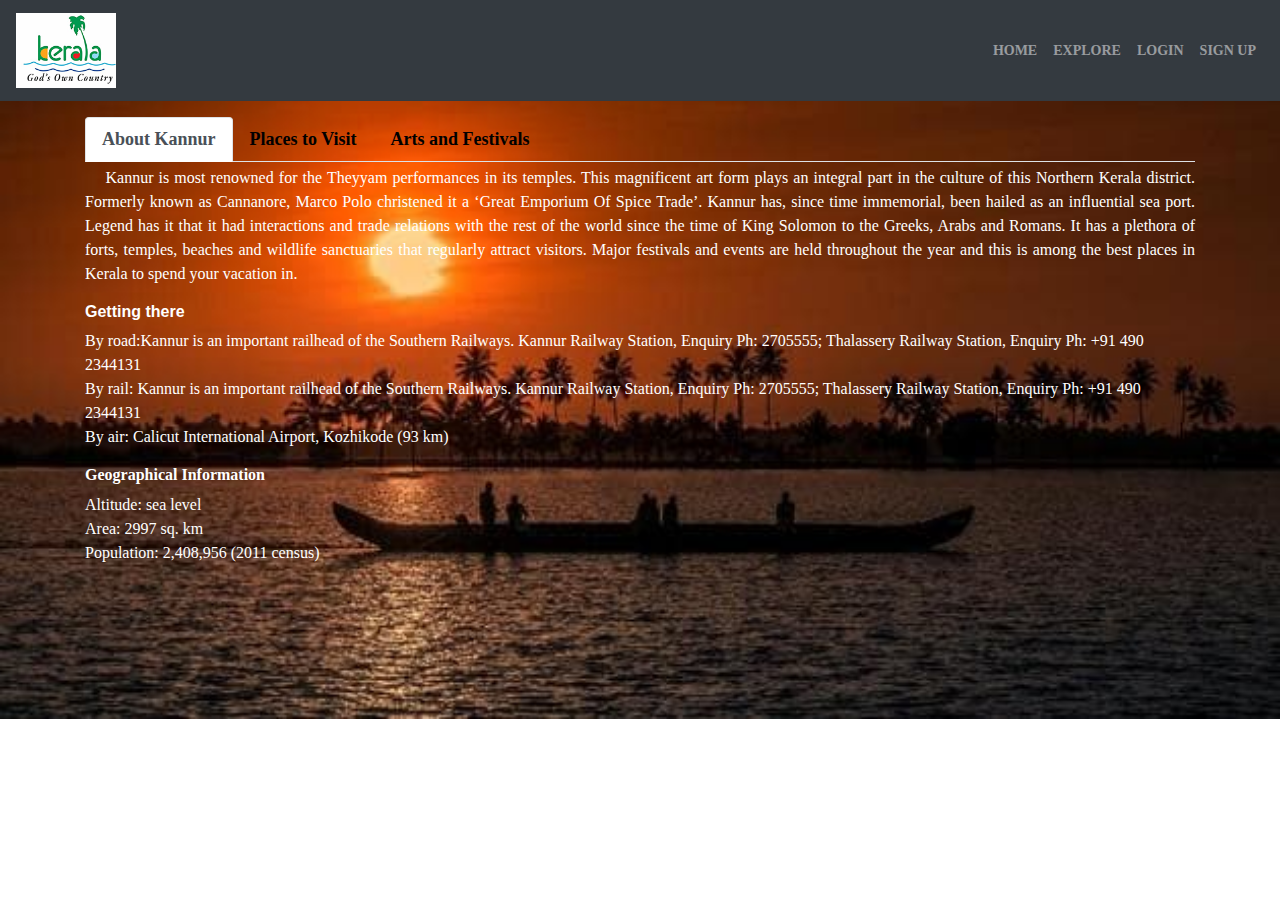
<file: kannur.html>
<!DOCTYPE html>
<html lang="en">
<head>
    <meta charset="UTF-8">
    <meta http-equiv="X-UA-Compatible" content="IE=edge">
    <meta name="viewport" content="width=device-width, initial-scale=1.0">
    <title>Kannur</title>
    <link rel="stylesheet" href="districts.css">
    <!-- Latest compiled and minified CSS -->
    <link rel="stylesheet" href="https://maxcdn.bootstrapcdn.com/bootstrap/4.5.2/css/bootstrap.min.css">
  
    <!-- jQuery library -->
    <script src="https://ajax.googleapis.com/ajax/libs/jquery/3.5.1/jquery.min.js"></script>

    <!-- Popper JS -->
    <script src="https://cdnjs.cloudflare.com/ajax/libs/popper.js/1.16.0/umd/popper.min.js"></script>

    <!-- Latest compiled JavaScript -->
    <script src="https://maxcdn.bootstrapcdn.com/bootstrap/4.5.2/js/bootstrap.min.js"></script>
    <script src="script.js"></script> 
</head>
<body>     
    <nav class="navbar navbar-expand-md bg-dark navbar-dark">
      <!-- Brand -->
      <a class="navbar-brand" href="#">
        <img src="images/logo.png" alt="Logo" style="width:100px">
      </a>
  
      <!-- Toggler/collapsibe Button -->
      <button class="navbar-toggler" type="button" data-toggle="collapse" data-target="#collapsibleNavbar">
        <span class="navbar-toggler-icon"></span>
      </button>
  
      <!-- Navbar links -->
      <div class="collapse navbar-collapse" id="collapsibleNavbar">
        <ul class="navbar-nav ml-auto">
          <li class="nav-item">
            <a class="nav-link" href="index.html">HOME</a>
          </li>
          <li class="nav-item">
            <a class="nav-link" href="districts.html">EXPLORE</a>
          </li>
          <li class="nav-item">
            <a class="nav-link" href="login.html">LOGIN</a>
          </li>
          <li class="nav-item">
            <a class="nav-link" href="signup.html">SIGN UP</a>
          </li>
        </ul>
      </div>
 
    </nav>  <!-- End of Navigation Bar -->
  <div class="container pt-3">
    <nav>
      <ul class="nav nav-tabs text-white" id="myTab" role="tablist">
        <li class="nav-item">
          <a class="nav-link active" id="home-tab" data-toggle="tab" href="#home" role="tab" aria-controls="home" aria-selected="true" style="font-size:large">About Kannur</a>
        </li>
        <li class="nav-item">
          <a class="nav-link" id="profile-tab" data-toggle="tab" href="#profile" role="tab" aria-controls="profile" aria-selected="false" style="font-size:large">Places to Visit</a>
        </li>
        <li class="nav-item">
          <a class="nav-link" id="contact-tab" data-toggle="tab" href="#contact" role="tab" aria-controls="contact" aria-selected="false" style="font-size:large;">Arts and Festivals</a>
        </li>
      </ul>
    </nav>
    <div class="tab-content text-white" id="myTabContent">
      <div class="tab-pane fade show active" id="home" role="tabpanel" aria-labelledby="home-tab"><p style="text-align:justify;font-family: 'Times New Roman', Times, serif; padding-top:4px;"> &nbsp; &nbsp; Kannur is most renowned for the Theyyam performances in its temples. This magnificent art form plays an integral part in the culture of this Northern Kerala district. Formerly known as Cannanore, Marco Polo christened it a ‘Great Emporium Of Spice Trade’. Kannur has, since time immemorial, been hailed as an influential sea port. Legend has it that it had interactions and trade relations with the rest of the world since the time of King Solomon to the Greeks, Arabs and Romans. It has a plethora of forts, temples, beaches and wildlife sanctuaries that regularly attract visitors. Major festivals and events are held throughout the year and this is among the best places in Kerala to spend your vacation in. </p>
        <h6 style="font-weight: bold;">Getting there</h6> 
        <p style="font-family: Georgia, 'Times New Roman', Times, serif;">By road:Kannur is an important railhead of the Southern Railways. Kannur Railway Station, Enquiry Ph: 2705555; Thalassery Railway Station, Enquiry Ph: +91 490 2344131<br>
        
            By rail: Kannur is an important railhead of the Southern Railways. Kannur Railway Station, Enquiry Ph: 2705555; Thalassery Railway Station, Enquiry Ph: +91 490 2344131 <br>
            
            By air: Calicut International Airport, Kozhikode (93 km) </p>
        <h6 style="font-weight: bold; font-family:Georgia, 'Times New Roman', Times, serif ;">Geographical Information</h4> 
        <p style= "font-family:Georgia, 'Times New Roman', Times, serif ;" >Altitude: sea level <br>
        
            Area: 2997 sq. km <br>
            
            Population: 2,408,956 (2011 census) </p>
      </div>
      <div class="tab-pane fade" id="profile" role="tabpanel" aria-labelledby="profile-tab">
        <div class="row" >
          <div class="col">
            <div class="media pt-3">
              <img class="mr-3" src="images/Angelo_kannur.jpg" alt="angelo" width="250px" height="200px">
              <div class="media-body text-white" style="font-family: Georgia, 'Times New Roman', Times, serif;text-align: justify;">
                <h5 class="mt-0">St ANGELOS FORT</h5>
                St Angelos Fort is definitely one of the most popular and frequently visited attractions of Kannur and for more reasons than one.Standing ashore in the Arabian sea, St Angelos Fort enjoys a panoramic and unobstructed view of the diorama created by the merger of the magnetic waves and the azure waters. It also overlooks the mesmerising Mopilla Bay, a natural harbour.
              </div>
            </div>
          </div>
          <div class="col">
            <div class="media pt-3">
              <img class="mr-3" src="images/lighthouse_kannur.jpg" alt="lighthouse" width="250px" height="200px">
              <div class="media-body text-white" style="font-family: Georgia, 'Times New Roman', Times, serif;text-align: justify;">
                <h5 class="mt-0">KANNUR LIGHTHOUSE</h5>
                Being Kerala's first lighthouse ever and Kannur's only one, the Kannur Lighthouse is a pretty big deal.The Kannur Lighthouse has a balcony with a light that is lit as the evening breaks in to alert the seamen of the land. 
              </div>
            </div>
          </div>
        </div>
        
        <div class="row" >
          <div class="col">
            <div class="media pt-3">
              <img class="mr-3" src="images/arakkal.jpg" alt="Museum" width="250px" height="200px">
              <div class="media-body text-white" style="font-family: Georgia, 'Times New Roman', Times, serif;text-align: justify;">
                <h5 class="mt-0">ARAKKAL MUSEUM</h5>
                The Arakkal Museum in Kannur city is one of the most significant and frequently visited attractions of the south that celebrates the memory and grandeur of Kerala's only Muslim royal family- the Arakkal Ali Rajas.The Durbar Hall of this palace, which was once the official venue of gathering for the kings and their nobles.
              </div>
            </div>
          </div>
          <div class="col">
            <div class="media pt-3">
              <img class="mr-3" src="images/paithalmala.jpg" alt="hills" width="250px" height="200px">
              <div class="media-body text-white" style="font-family: Georgia, 'Times New Roman', Times, serif;text-align: justify;">
                <h5 class="mt-0">PAITHALMALA</h5>
                A small hill station tucked in the forest of Kodagu in the Kannur district of Kerala, Paithalmala is one of the most beautiful peaks in the Western Ghats that mesmerizes anyone who has been here. Trekking is the best activity one can indulge in here, allowing you to absorb and be mesmerized by the stunning beauty of the place and its surroundings.
              </div>
            </div>
          </div>
        </div>
        
      </div>
      <!-- Top destinations -->
      <div class="tab-pane fade" id="contact" role="tabpanel" aria-labelledby="contact-tab">
        
        
        <div class="row" >
          <div class="col">
            <div class="media pt-3">
              <img class="mr-3" src="images/theyyam1.jpg" alt="Theyyam" width="250px" height="200px">
              <div class="media-body text-white" style="font-family: Georgia, 'Times New Roman', Times, serif;text-align: justify;">
                <h5 class="mt-0">THEYYAM FESTIVALS</h5>
                Theyyam is a grand dance festival in Kerala and is celebrated many regions of the state including Kasargod. Theyyam is considered as Dance Gods and the name has been given to it by adding two words ‘Deivam’ and ‘Aattam’, where ‘Deivam’ means God and ‘Aattam’ translates to dance. This dance is performed to honour the heroes and ancestral spirits.
              </div>
            </div>
          </div>
          <div class="col">
            <div class="media pt-3">
              <img class="mr-3" src="images/vaishak.jpg" alt="ultsav" width="250px" height="200px">
              <div class="media-body text-white" style="font-family: Georgia, 'Times New Roman', Times, serif;text-align: justify;">
                <h5 class="mt-0">VAISHAKA MAHOTSAV</h5>
                A 28-day festival, in the heart of a dense forest and in front of a roaring river, is an experience only God’s Own Country can provide. The hills of Kannur play host to the Kottiyoor Vysakha Mahotsavam, a festival hosted by two temples, Akkara Kottiyoor, and Ikkara Kottiyoor. Situated on the banks of the mighty River Baveli, it is among the most beloved festivals of Northern Kerala. 
              </div>
            </div>
          </div>
        </div>
        
        
        <!-- <div class="row">
          <div class="col">
            <div class="media pt-3">
              <img class="mr-3" src="images/puli.jpg" alt="PULI" width="250px" height="200px">
              <div class="media-body text-white" style="font-family: Georgia, 'Times New Roman', Times, serif;text-align: justify;">
                <h5 class="mt-0">PULI KALI</h5>
                Onam is a festival that is celebrated throughout Kerala and by Malayalis located all over the world. It's a four day festival that is celebrated to reminisce the homecoming of King Mahabali.On the last day of Onam known as the Naalam Onam, Thrissur witnesses a sort of folk art known as Puli Kali. Thrissur prides itself as being the cultural capital of Kerala and this art form adds in an extra tinge of colour, sound and creativity to the festival.
              </div>
            </div>
          </div>
        <div class="col">
          <div class="media pt-3">
            <img class="mr-3" src="images/PALAYUR.jpg" alt="PALAYUR" width="250px" height="200px">
            <div class="media-body media-body text-white" style="font-family: Georgia, 'Times New Roman', Times, serif;text-align: justify;">
              <h5 class="mt-0">PALAYUR CHURCH FEASTT</h5>
              The Catholic Syrian Church of Palayur is one of the seven churches founded by St.Thomas. The feast falls on July 15 and many pilgrims from different parts of India visit the church.
            </div>
          </div>
        </div> -->
      

  </div>

 
        
      
    
    
</body>
</html>
</file>
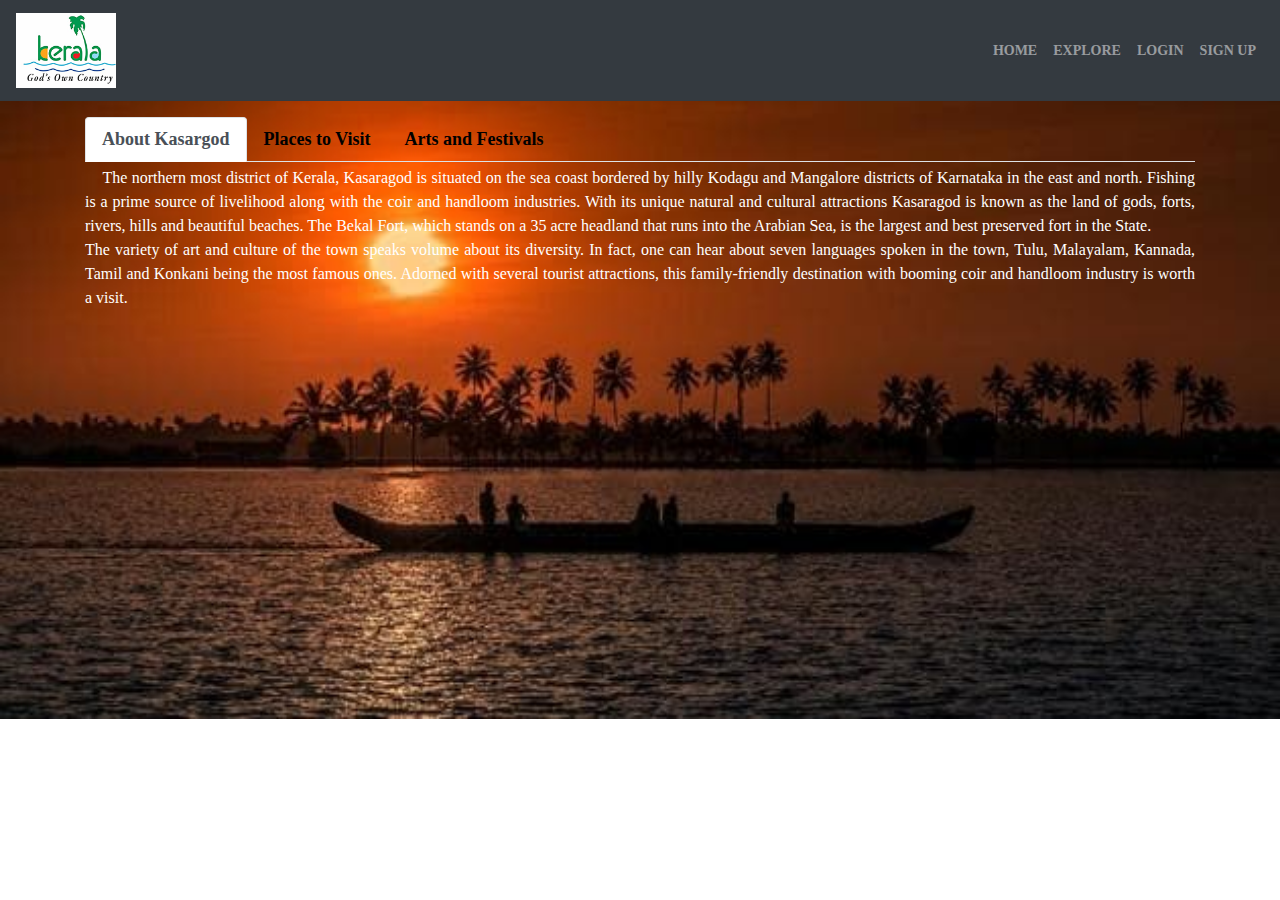
<file: kasargod.html>
<!DOCTYPE html>
<html lang="en">
<head>
    <meta charset="UTF-8">
    <meta http-equiv="X-UA-Compatible" content="IE=edge">
    <meta name="viewport" content="width=device-width, initial-scale=1.0">
    <title>Kasargod</title>
    <link rel="stylesheet" href="districts.css">
    <!-- Latest compiled and minified CSS -->
    <link rel="stylesheet" href="https://maxcdn.bootstrapcdn.com/bootstrap/4.5.2/css/bootstrap.min.css">
  
    <!-- jQuery library -->
    <script src="https://ajax.googleapis.com/ajax/libs/jquery/3.5.1/jquery.min.js"></script>

    <!-- Popper JS -->
    <script src="https://cdnjs.cloudflare.com/ajax/libs/popper.js/1.16.0/umd/popper.min.js"></script>

    <!-- Latest compiled JavaScript -->
    <script src="https://maxcdn.bootstrapcdn.com/bootstrap/4.5.2/js/bootstrap.min.js"></script>
    <script src="script.js"></script> 
</head>
<body>     
    <nav class="navbar navbar-expand-md bg-dark navbar-dark">
      <!-- Brand -->
      <a class="navbar-brand" href="#">
        <img src="images/logo.png" alt="Logo" style="width:100px">
      </a>
  
      <!-- Toggler/collapsibe Button -->
      <button class="navbar-toggler" type="button" data-toggle="collapse" data-target="#collapsibleNavbar">
        <span class="navbar-toggler-icon"></span>
      </button>
  
      <!-- Navbar links -->
      <div class="collapse navbar-collapse" id="collapsibleNavbar">
        <ul class="navbar-nav ml-auto">
          <li class="nav-item">
            <a class="nav-link" href="index.html">HOME</a>
          </li>
          <li class="nav-item">
            <a class="nav-link" href="districts.html">EXPLORE</a>
          </li>
          <li class="nav-item">
            <a class="nav-link" href="login.html">LOGIN</a>
          </li>
          <li class="nav-item">
            <a class="nav-link" href="signup.html">SIGN UP</a>
          </li>
        </ul>
      </div>
 
    </nav>  <!-- End of Navigation Bar -->
  <div class="container pt-3">
    <nav>
      <ul class="nav nav-tabs text-white" id="myTab" role="tablist">
        <li class="nav-item">
          <a class="nav-link active" id="home-tab" data-toggle="tab" href="#home" role="tab" aria-controls="home" aria-selected="true" style="font-size:large">About Kasargod</a>
        </li>
        <li class="nav-item">
          <a class="nav-link" id="profile-tab" data-toggle="tab" href="#profile" role="tab" aria-controls="profile" aria-selected="false" style="font-size:large">Places to Visit</a>
        </li>
        <li class="nav-item">
          <a class="nav-link" id="contact-tab" data-toggle="tab" href="#contact" role="tab" aria-controls="contact" aria-selected="false" style="font-size:large;">Arts and Festivals</a>
        </li>
      </ul>
    </nav>
    <div class="tab-content text-white" id="myTabContent">
      <div class="tab-pane fade show active" id="home" role="tabpanel" aria-labelledby="home-tab"><p style="text-align:justify;font-family: 'Times New Roman', Times, serif; padding-top:4px;"> &nbsp; &nbsp; The northern most district of Kerala, Kasaragod is situated on the sea coast bordered by hilly Kodagu and Mangalore districts of Karnataka in the east and north. Fishing is a prime source of livelihood along with the coir and handloom industries. With its unique natural and cultural attractions Kasaragod is known as the land of gods, forts, rivers, hills and beautiful beaches. The Bekal Fort, which stands on a 35 acre headland that runs into the Arabian Sea, is the largest and best preserved fort in the State. 
      <br>The variety of art and culture of the town speaks volume about its diversity. In fact, one can hear about seven languages spoken in the town, Tulu, Malayalam, Kannada, Tamil and Konkani being the most famous ones. Adorned with several tourist attractions, this family-friendly destination with booming coir and handloom industry is worth a visit.
      </p>
      </div>
      <div class="tab-pane fade" id="profile" role="tabpanel" aria-labelledby="profile-tab">
        <div class="row" >
          <div class="col">
            <div class="media pt-3">
              <img class="mr-3" src="images/COORG.jpg" alt="sanctuary" width="250px" height="200px">
              <div class="media-body text-white" style="font-family: Georgia, 'Times New Roman', Times, serif;text-align: justify;">
                <h5 class="mt-0">MALOM WILDLIFE SANCTUARY</h5>
                It is known as Coorg of Keral. The sanctuary inhabits a variety of animals and birds including peacock, the Malabar hornbill, wild pig, flying squirrel, rhesus monkey and porcupine etc. If you are lucky, you may also get to see king Cobra and Python.
              </div>
            </div>
          </div>
          <div class="col">
            <div class="media pt-3">
              <img class="mr-3" src="images/Ranipuram.jpg" alt="Ranipuram" width="250px" height="200px">
              <div class="media-body text-white" style="font-family: Georgia, 'Times New Roman', Times, serif;text-align: justify;">
                <h5 class="mt-0">RANIPURAM</h5>
                The gentle hills of Ranipuram in Kerala are famous for its trekking trail. Situated at the height of about 750 meters above sea level, this destination has thick forest vegetation and lush green grasslands
              </div>
            </div>
          </div>
        </div>
        
        <div class="row" >
          <div class="col">
            <div class="media pt-3">
              <img class="mr-3" src="images/parappa.jpg" alt="Museum" width="250px" height="200px">
              <div class="media-body text-white" style="font-family: Georgia, 'Times New Roman', Times, serif;text-align: justify;">
                <h5 class="mt-0">PARAPPA WILDLIFE SANCTUARY</h5>
                Kasargod is a place which is blessed with nature's beauty and tranquility. Parappa Wildlife Sanctuary is one such place which offers both. It also offers natural habitation to many wildlife creatures such as turtle, porcupine, pig, Malabar Hornbill, slender loris and jungle cat.
              </div>
            </div>
          </div>
          <div class="col">
            <div class="media pt-3">
              <img class="mr-3" src="images/ananthapuri lake temple.jpg" alt="lake" width="250px" height="200px">
              <div class="media-body text-white" style="font-family: Georgia, 'Times New Roman', Times, serif;text-align: justify;">
                <h5 class="mt-0">ANANTHAPURAM LAKE TEMPLE</h5>
                Ananthapura Lake Temple is a serene Hindu temple built in the middle of a lake located in Village Ananthapura, Kasargod. It is a holy temple of Ananthapadmanabhan Swami.
              </div>
            </div>
          </div>
        </div>
        
      </div>
      <!-- Top destinations -->
      <div class="tab-pane fade" id="contact" role="tabpanel" aria-labelledby="contact-tab">
        
        
        <div class="row" >
          <div class="col">
            <div class="media pt-3">
              <img class="mr-3" src="images/malli.jpg" alt="Theyyam" width="250px" height="200px">
              <div class="media-body text-white" style="font-family: Georgia, 'Times New Roman', Times, serif;text-align: justify;">
                <h5 class="mt-0">MALLIKARJUNA FESTIVALS</h5>
                Mallikarjuna Temple is another temple in the heart of Kasargod Town and is dedicated to Lord Shiva. The festival of the Mallikarjuna Temple is one of the principal festivals of the town of Kasargod in Kerala. It is dedicated to Lord Shiva and follows the legend that says that the idol of Shiva was adorned by Arjuna.
              </div>
            </div>
          </div>
          <div class="col">
            <div class="media pt-3">
              <img class="mr-3" src="images/theyyam1.jpg" alt="art" width="250px" height="200px">
              <div class="media-body text-white" style="font-family: Georgia, 'Times New Roman', Times, serif;text-align: justify;">
                <h5 class="mt-0">THEYYAM</h5>
                The ritual art form of Theyyam is very popular in the northern districts of Kerala.The two popular sacred groves, where Theyyam is performed in Kasaragod district are Perumthitta Tharavad and Kanathoor Nalvar Bhoothasthanam. Perumthitta Tharavad is at Kottamkuzhi. The ten-day long festival here is marked by the performance of theyamms like Ilayur, Chamundi and several others.
              </div>
            </div>
          </div>
        </div>
        
        
        <!-- <div class="row">
          <div class="col">
            <div class="media pt-3">
              <img class="mr-3" src="images/puli.jpg" alt="PULI" width="250px" height="200px">
              <div class="media-body text-white" style="font-family: Georgia, 'Times New Roman', Times, serif;text-align: justify;">
                <h5 class="mt-0">PULI KALI</h5>
                Onam is a festival that is celebrated throughout Kerala and by Malayalis located all over the world. It's a four day festival that is celebrated to reminisce the homecoming of King Mahabali.On the last day of Onam known as the Naalam Onam, Thrissur witnesses a sort of folk art known as Puli Kali. Thrissur prides itself as being the cultural capital of Kerala and this art form adds in an extra tinge of colour, sound and creativity to the festival.
              </div>
            </div>
          </div>
        <div class="col">
          <div class="media pt-3">
            <img class="mr-3" src="images/PALAYUR.jpg" alt="PALAYUR" width="250px" height="200px">
            <div class="media-body media-body text-white" style="font-family: Georgia, 'Times New Roman', Times, serif;text-align: justify;">
              <h5 class="mt-0">PALAYUR CHURCH FEASTT</h5>
              The Catholic Syrian Church of Palayur is one of the seven churches founded by St.Thomas. The feast falls on July 15 and many pilgrims from different parts of India visit the church.
            </div>
          </div>
        </div> -->
      

  </div>

 
        
      
    
    
</body>
</html>
</file>
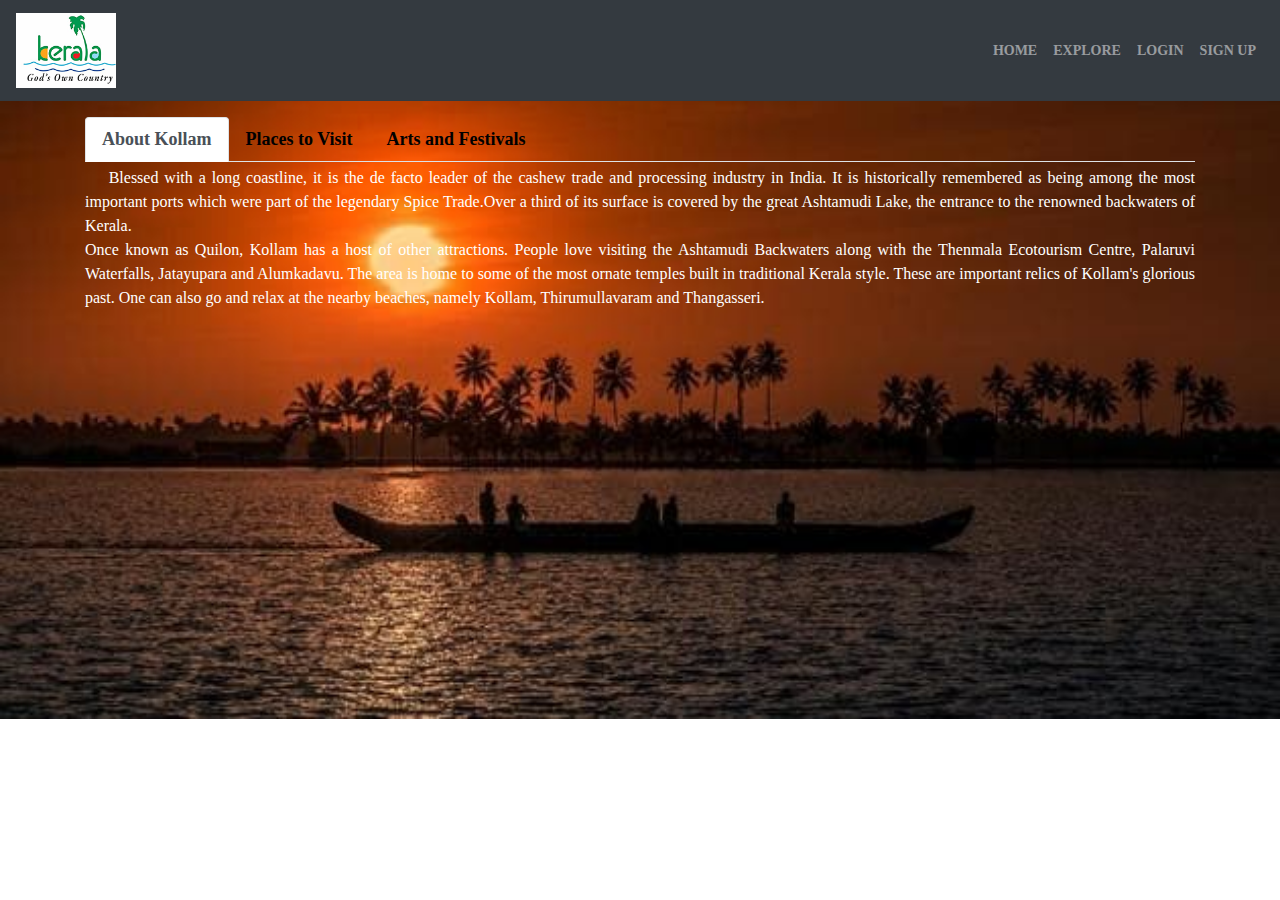
<file: Kollam.html>
<!DOCTYPE html>
<html lang="en">
<head>
    <meta charset="UTF-8">
    <meta http-equiv="X-UA-Compatible" content="IE=edge">
    <meta name="viewport" content="width=device-width, initial-scale=1.0">
    <title>Kollam</title>
    <link rel="stylesheet" href="districts.css">
    <!-- Latest compiled and minified CSS -->
    <link rel="stylesheet" href="https://maxcdn.bootstrapcdn.com/bootstrap/4.5.2/css/bootstrap.min.css">
  
    <!-- jQuery library -->
    <script src="https://ajax.googleapis.com/ajax/libs/jquery/3.5.1/jquery.min.js"></script>

    <!-- Popper JS -->
    <script src="https://cdnjs.cloudflare.com/ajax/libs/popper.js/1.16.0/umd/popper.min.js"></script>

    <!-- Latest compiled JavaScript -->
    <script src="https://maxcdn.bootstrapcdn.com/bootstrap/4.5.2/js/bootstrap.min.js"></script>
    <script src="script.js"></script> 
</head>
<body>     
    <nav class="navbar navbar-expand-md bg-dark navbar-dark">
      <!-- Brand -->
      <a class="navbar-brand" href="#">
        <img src="images/logo.png" alt="Logo" style="width:100px">
      </a>
  
      <!-- Toggler/collapsibe Button -->
      <button class="navbar-toggler" type="button" data-toggle="collapse" data-target="#collapsibleNavbar">
        <span class="navbar-toggler-icon"></span>
      </button>
  
      <!-- Navbar links -->
      <div class="collapse navbar-collapse" id="collapsibleNavbar">
        <ul class="navbar-nav ml-auto">
          <li class="nav-item">
            <a class="nav-link" href="index.html">HOME</a>
          </li>
          <li class="nav-item">
            <a class="nav-link" href="districts.html">EXPLORE</a>
          </li>
          <li class="nav-item">
            <a class="nav-link" href="login.html">LOGIN</a>
          </li>
          <li class="nav-item">
            <a class="nav-link" href="signup.html">SIGN UP</a>
          </li>
        </ul>
      </div>
 
    </nav>  <!-- End of Navigation Bar -->
  <div class="container pt-3">
    <nav>
      <ul class="nav nav-tabs text-white" id="myTab" role="tablist">
        <li class="nav-item">
          <a class="nav-link active" id="home-tab" data-toggle="tab" href="#home" role="tab" aria-controls="home" aria-selected="true" style="font-size:large">About Kollam</a>
        </li>
        <li class="nav-item">
          <a class="nav-link" id="profile-tab" data-toggle="tab" href="#profile" role="tab" aria-controls="profile" aria-selected="false" style="font-size:large">Places to Visit</a>
        </li>
        <li class="nav-item">
          <a class="nav-link" id="contact-tab" data-toggle="tab" href="#contact" role="tab" aria-controls="contact" aria-selected="false" style="font-size:large;">Arts and Festivals</a>
        </li>
      </ul>
    </nav>
    <div class="tab-content text-white" id="myTabContent">
      <div class="tab-pane fade show active" id="home" role="tabpanel" aria-labelledby="home-tab"><p style="text-align:justify;font-family: 'Times New Roman', Times, serif; padding-top:4px;"> &nbsp; &nbsp; Blessed with a long coastline, it is the de facto leader of the cashew trade and processing industry in India. It is historically remembered as being among the most important ports which were part of the legendary Spice Trade.Over a third of its surface is covered by the great Ashtamudi Lake, the entrance to the renowned backwaters of Kerala.<br>Once known as Quilon, Kollam has a host of other attractions. People love visiting the Ashtamudi Backwaters along with the Thenmala Ecotourism Centre, Palaruvi Waterfalls, Jatayupara and Alumkadavu. The area is home to some of the most ornate temples built in traditional Kerala style. These are important relics of Kollam's glorious past. One can also go and relax at the nearby beaches, namely Kollam, Thirumullavaram and Thangasseri.
      </p>
      </div>
      <div class="tab-pane fade" id="profile" role="tabpanel" aria-labelledby="profile-tab">
        <div class="row" >
          <div class="col">
            <div class="media pt-3">
              <img class="mr-3" src="images/jatayu.jpg" alt="sanctuary" width="250px" height="200px">
              <div class="media-body text-white" style="font-family: Georgia, 'Times New Roman', Times, serif;text-align: justify;">
                <h5 class="mt-0">JATAYU EARTH CENTRE</h5>
                Jatayu Nature Park is a rock-themed park which got opened on November 25, 2017.The primary attraction of the park, however, is the world's largest stone-cut bird sculpture replicating Jatayu, the mythical bird from Ramayana.
              </div>
            </div>
          </div>
          <div class="col">
            <div class="media pt-3">
              <img class="mr-3" src="images/punalur.jpg" alt="Ranipuram" width="250px" height="200px">
              <div class="media-body text-white" style="font-family: Georgia, 'Times New Roman', Times, serif;text-align: justify;">
                <h5 class="mt-0">PUNNALUR</h5>
                Punalur, lying along the border of Tamil Nadu and Kerala in the district of Kollam, derives its name from two words one Tamil and one Malayalam. Tamil word 'punal' means water and Malayalam word 'ooru' means place together making Punalur the place of water.Panalur is known as "Pepper Village of Kerala"  
              </div>
            </div>
          </div>
        </div>
        
        <div class="row" >
          <div class="col">
            <div class="media pt-3">
              <img class="mr-3" src="images/Needakara.jpg" alt="Museum" width="250px" height="200px">
              <div class="media-body text-white" style="font-family: Georgia, 'Times New Roman', Times, serif;text-align: justify;">
                <h5 class="mt-0">NEEDAKARA PORT</h5>
                Neendakara Port situated nearly 8km from kollam Town serves as a major fishing hub in the area. Other than that it is also a headquarters of Indo-Norwegian Fisheries Community Project commenced in year 1953.
              </div>
            </div>
          </div>
          <div class="col">
            <div class="media pt-3">
              <img class="mr-3" src="images/OACHIRA.jpg" alt="lake" width="250px" height="200px">
              <div class="media-body text-white" style="font-family: Georgia, 'Times New Roman', Times, serif;text-align: justify;">
                <h5 class="mt-0">OCHIRA TEMPLE</h5>
                Quite a sought after pilgrim center in kollam, Oachira lies on the Kollam-Alappuzha Road. Locals of the area worship Lord Parabrahman who's neither the idol or the temple is present at the site. However, a festival is organized called Oachirakkali every year in the month of June.
              </div>
            </div>
          </div>
        </div>
        
      </div>
      <!-- Top destinations -->
      <div class="tab-pane fade" id="contact" role="tabpanel" aria-labelledby="contact-tab">
        
        
        <div class="row" >
          <div class="col">
            <div class="media pt-3">
              <img class="mr-3" src="images/malli.jpg" alt="Theyyam" width="250px" height="200px">
              <div class="media-body text-white" style="font-family: Georgia, 'Times New Roman', Times, serif;text-align: justify;">
                <h5 class="mt-0">KOTTANGKULAGARA CHAMAYAVILAKU</h5>
                The Kottankulangara Devi Temple is a Hindu temple to the goddess Durga Bhagavathy or Aadi Shakthi, the supreme mother of power, located in the village of Chavara, Kerala, India.The highlight of the festival is that during the festival night, these men turned women holding traditional lamps, walk in procession to the temple to the accompaniment of traditional orchestras.
              </div>
            </div>
          </div>
          <div class="col">
            <div class="media pt-3">
              <img class="mr-3" src="images/theyyam1.jpg" alt="art" width="250px" height="200px">
              <div class="media-body text-white" style="font-family: Georgia, 'Times New Roman', Times, serif;text-align: justify;">
                <h5 class="mt-0">OACHIRAKALLI</h5>
                Oachirakkali festival is one of the most important festivals of Kollam. The Oachirakkali festival is celebrated in June in the Oachira Temple. Sword fighting is one of the vital features of this festival, which commemorates the battle of Kayamkulam fought between the Raja of Kayamkulam and the Maharaja of Travancore.
              </div>
            </div>
          </div>
        </div>
        
        
        <!-- <div class="row">
          <div class="col">
            <div class="media pt-3">
              <img class="mr-3" src="images/puli.jpg" alt="PULI" width="250px" height="200px">
              <div class="media-body text-white" style="font-family: Georgia, 'Times New Roman', Times, serif;text-align: justify;">
                <h5 class="mt-0">PULI KALI</h5>
                Onam is a festival that is celebrated throughout Kerala and by Malayalis located all over the world. It's a four day festival that is celebrated to reminisce the homecoming of King Mahabali.On the last day of Onam known as the Naalam Onam, Thrissur witnesses a sort of folk art known as Puli Kali. Thrissur prides itself as being the cultural capital of Kerala and this art form adds in an extra tinge of colour, sound and creativity to the festival.
              </div>
            </div>
          </div>
        <div class="col">
          <div class="media pt-3">
            <img class="mr-3" src="images/PALAYUR.jpg" alt="PALAYUR" width="250px" height="200px">
            <div class="media-body media-body text-white" style="font-family: Georgia, 'Times New Roman', Times, serif;text-align: justify;">
              <h5 class="mt-0">PALAYUR CHURCH FEASTT</h5>
              The Catholic Syrian Church of Palayur is one of the seven churches founded by St.Thomas. The feast falls on July 15 and many pilgrims from different parts of India visit the church.
            </div>
          </div>
        </div> -->
      

  </div>

 
        
      
    
    
</body>
</html>
</file>
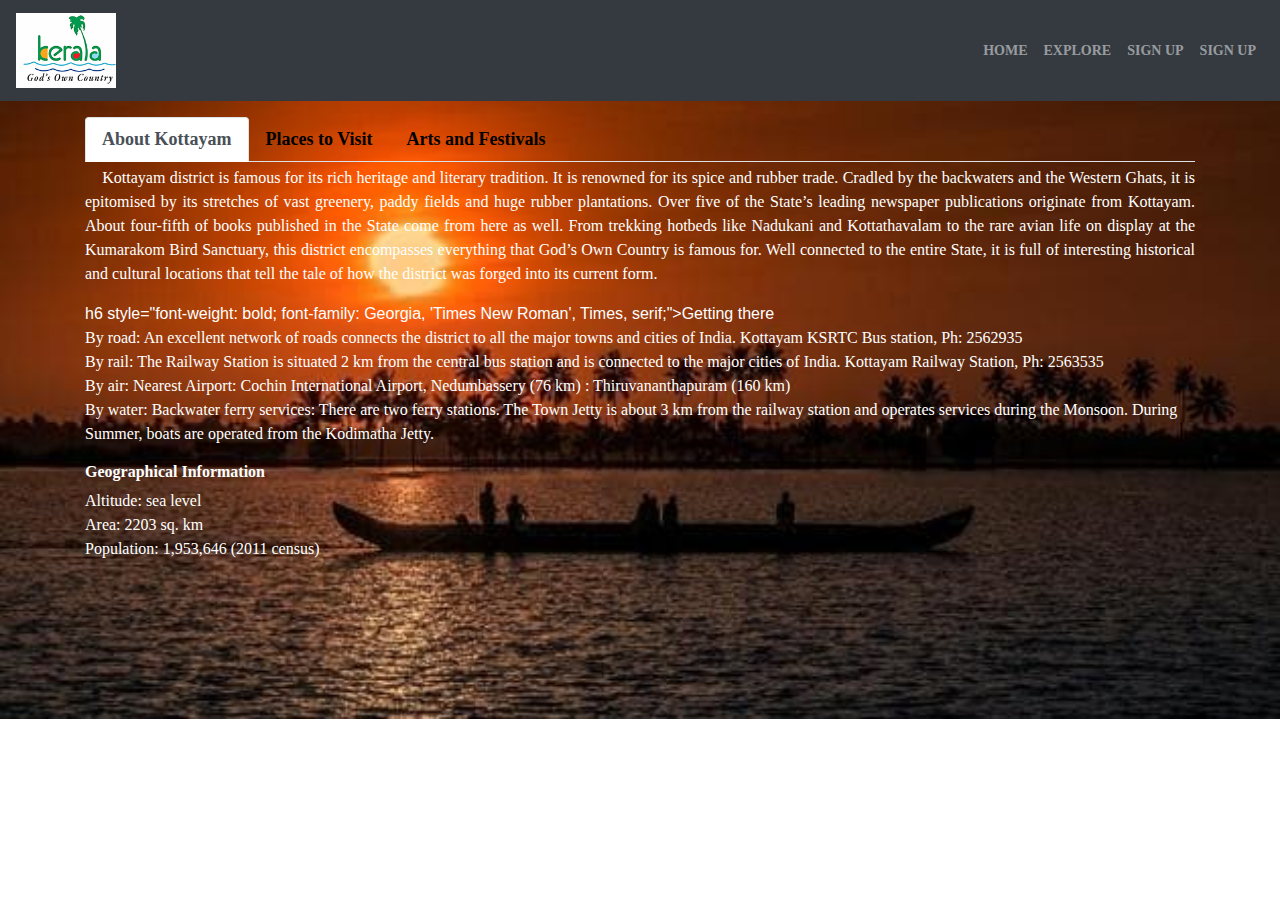
<file: Kottayam.html>
<!DOCTYPE html>
<html lang="en">
<head>
    <meta charset="UTF-8">
    <meta http-equiv="X-UA-Compatible" content="IE=edge">
    <meta name="viewport" content="width=device-width, initial-scale=1.0">
    <title>Kottayam</title>
    <link rel="stylesheet" href="districts.css">
    <!-- Latest compiled and minified CSS -->
    <link rel="stylesheet" href="https://maxcdn.bootstrapcdn.com/bootstrap/4.5.2/css/bootstrap.min.css">
  
    <!-- jQuery library -->
    <script src="https://ajax.googleapis.com/ajax/libs/jquery/3.5.1/jquery.min.js"></script>

    <!-- Popper JS -->
    <script src="https://cdnjs.cloudflare.com/ajax/libs/popper.js/1.16.0/umd/popper.min.js"></script>

    <!-- Latest compiled JavaScript -->
    <script src="https://maxcdn.bootstrapcdn.com/bootstrap/4.5.2/js/bootstrap.min.js"></script>
    <script src="script.js"></script> 
</head>
<body>     
    <nav class="navbar navbar-expand-md bg-dark navbar-dark">
      <!-- Brand -->
      <a class="navbar-brand" href="#">
        <img src="images/logo.png" alt="Logo" style="width:100px">
      </a>
  
      <!-- Toggler/collapsibe Button -->
      <button class="navbar-toggler" type="button" data-toggle="collapse" data-target="#collapsibleNavbar">
        <span class="navbar-toggler-icon"></span>
      </button>
  
      <!-- Navbar links -->
      <div class="collapse navbar-collapse" id="collapsibleNavbar">
        <ul class="navbar-nav ml-auto">
          <li class="nav-item">
            <a class="nav-link" href="index.html">HOME</a>
          </li>
          <li class="nav-item">
            <a class="nav-link" href="districts.html">EXPLORE</a>
          </li>
          <li class="nav-item">
            <a class="nav-link" href="signup.html">SIGN UP</a>
          </li>
          <li class="nav-item">
            <a class="nav-link" href="signup.html">SIGN UP</a>
          </li>
        </ul>
      </div>
 
    </nav>  <!-- End of Navigation Bar -->
  <div class="container pt-3">
    <nav>
      <ul class="nav nav-tabs text-white" id="myTab" role="tablist">
        <li class="nav-item">
          <a class="nav-link active" id="home-tab" data-toggle="tab" href="#home" role="tab" aria-controls="home" aria-selected="true" style="font-size:large">About Kottayam</a>
        </li>
        <li class="nav-item">
          <a class="nav-link" id="profile-tab" data-toggle="tab" href="#profile" role="tab" aria-controls="profile" aria-selected="false" style="font-size:large">Places to Visit</a>
        </li>
        <li class="nav-item">
          <a class="nav-link" id="contact-tab" data-toggle="tab" href="#contact" role="tab" aria-controls="contact" aria-selected="false" style="font-size:large;">Arts and Festivals</a>
        </li>
      </ul>
    </nav>
    <div class="tab-content text-white" id="myTabContent">
      <div class="tab-pane fade show active" id="home" role="tabpanel" aria-labelledby="home-tab"><p style="text-align:justify;font-family: 'Times New Roman', Times, serif; padding-top:4px;"> &nbsp; &nbsp;  Kottayam district is famous for its rich heritage and literary tradition. It is renowned for its spice and rubber trade. Cradled by the backwaters and the Western Ghats, it is epitomised by its stretches of vast greenery, paddy fields and huge rubber plantations. Over five of the State’s leading newspaper publications originate from Kottayam. About four-fifth of books published in the State come from here as well. From trekking hotbeds like Nadukani and Kottathavalam to the rare avian life on display at the Kumarakom Bird Sanctuary, this district encompasses everything that God’s Own Country is famous for. Well connected to the entire State, it is full of interesting historical and cultural locations that tell the tale of how the district was forged into its current form.</p>
        h6 style="font-weight: bold; font-family: Georgia, 'Times New Roman', Times, serif;">Getting there</h6> 
        <p style="font-family: Georgia, 'Times New Roman', Times, serif;">By road: An excellent network of roads connects the district to all the major towns and cities of India. Kottayam KSRTC Bus station, Ph: 2562935 <br>
        
            By rail: The Railway Station is situated 2 km from the central bus station and is connected to the major cities of India. Kottayam Railway Station, Ph: 2563535 <br>
            
            By air: Nearest Airport: Cochin International Airport, Nedumbassery (76 km) : Thiruvananthapuram (160 km)<br>
            By water: Backwater ferry services: There are two ferry stations. The Town Jetty is about 3 km from the railway station and operates services during the Monsoon. During Summer, boats are operated from the Kodimatha Jetty.<br></p>
        <h6 style="font-weight: bold; font-family: Georgia, 'Times New Roman', Times, serif;">Geographical Information</h4> 
        <p style="font-family: Georgia, 'Times New Roman', Times, serif;">Altitude: sea level <br>
        
            Area: 2203 sq. km <br>
            
            Population: 1,953,646 (2011 census) </p>
      </div>
      <div class="tab-pane fade" id="profile" role="tabpanel" aria-labelledby="profile-tab">
        <div class="row" >
          <div class="col">
            <div class="media pt-3">
              <img class="mr-3" src="images/Kotta.jpg" alt="Kottathavalam" width="250px" height="200px">
              <div class="media-body text-white" style="font-family: Georgia, 'Times New Roman', Times, serif;text-align: justify;">
                <h5 class="mt-0">KOTTATHAVALAM</h5>
                A fascinating cave carved out of rock surface is Kottathavalam lying on the top of a Murugan Hills at Kurisumala. The cave is considered to be the resting place for Madura Royal family.
              </div>
            </div>
          </div>
          <div class="col">
            <div class="media pt-3">
              <img class="mr-3" src="images/BIRD.jpg" alt="Bird sanctuary" width="250px" height="200px">
              <div class="media-body text-white" style="font-family: Georgia, 'Times New Roman', Times, serif;text-align: justify;">
                <h5 class="mt-0">KUMARAKOM BIRD SANCTUARY</h5>
                The Kumarakom Bird Sanctuary, also popularly known as the Vembanad Bird Sanctuary, is a breathtaking and beautiful bird sanctuary that is located at Kumarakom in the Kottayam district in the Indian state of Kerala.
              </div>
            </div>
          </div>
        </div>
        
        <div class="row" >
          <div class="col">
            <div class="media pt-3">
              <img class="mr-3" src="images/nadu.jpg" alt="Nadukani" width="250px" height="200px">
              <div class="media-body text-white" style="font-family: Georgia, 'Times New Roman', Times, serif;text-align: justify;">
                <h5 class="mt-0">NADUKANI</h5>
                Nadukani is one such place nestled amid the wilderness of nature and densely wooded hills offering its visitors a beautiful trail for trekking
              </div>
            </div>
          </div>
          <div class="col">
            <div class="media pt-3">
              <img class="mr-3" src="images/ILLIKALU.jpg" alt="ILLIKALU" width="250px" height="200px">
              <div class="media-body text-white" style="font-family: Georgia, 'Times New Roman', Times, serif;text-align: justify;">
                <h5 class="mt-0">ILLIKAL KALLI</h5>
                Located at a height of 6000 ft above the sea level in the Western Ghats of Kottayam, Kerala, Illikkal Kallu is a major tourist attraction and one of the most pristine spots in all of India. Situated in Moonnilavu Village, Meenachil taluk, the nearest city to the summit is Teekoy.
              </div>
            </div>
          </div>
        </div>
        
      </div>
      <!-- Top destinations -->
      <div class="tab-pane fade" id="contact" role="tabpanel" aria-labelledby="contact-tab">
        
        
        <div class="row" >
          <div class="col">
            <div class="media pt-3">
              <img class="mr-3" src="images/ezhara.jpg" alt="ezhara" width="250px" height="200px">
              <div class="media-body text-white" style="font-family: Georgia, 'Times New Roman', Times, serif;text-align: justify;">
                <h5 class="mt-0">ETTUMANOOR EZHARA PONNANA</h5>
                Ettumanoor Mahadeva temple is an ancient Shiva temple in Kottayam.Ezhara Ponnana refers to the seven-and-a-half golden elephants which are kept in the temple vault and taken out once in an year for darshan by the devotees. 
              </div>
            </div>
          </div>
          <div class="col">
            <div class="media pt-3">
              <img class="mr-3" src="images/ashtami.jpg" alt="Ashatami" width="250px" height="200px">
              <div class="media-body text-white" style="font-family: Georgia, 'Times New Roman', Times, serif;text-align: justify;">
                <h5 class="mt-0">Ashtami Ulsavu</h5>
                The Vaikom Mahadeva temple is one of the few temples which is held in reverence by both Shaivaites and the Vaishnavaites. Vaikom’s Shiva is fondly called Vaikkathappan. The Shiva Linga here is believed to be from the ‘Treta yuga’ and considered as one of the oldest temples in Kerala where pooja has not been broken since inception.
              </div>
            </div>
          </div>
        </div>
        
        
        <!-- <div class="row">
          <div class="col">
            <div class="media pt-3">
              <img class="mr-3" src="images/PONGALA.jpg" alt="PONGALA" width="250px" height="200px">
              <div class="media-body text-white" style="font-family: Georgia, 'Times New Roman', Times, serif;text-align: justify;">
                <h5 class="mt-0">PONGALA</h5>
                One another important festival of Alappuzha is the Chakkulathukavu Pongala which is held in the Chakkulathukavu Temple near Neerattupuram during November-December, the Malayalam month of ‘Vrischikam’. Thousands of women of various ages crowd at the temple of offer Pongala during the festival.
              </div>
            </div>
          </div>
          <div class="col">
           <div class="media pt-3">
              <img class="mr-3" src="images/arthu.jpg" alt="FEAST" width="250px" height="200px">
            <div class="media-body media-body text-white" style="font-family: Georgia, 'Times New Roman', Times, serif;text-align: justify;">
              <h5 class="mt-0">CHURCH FEAST</h5>
              The city wears a strong catholic influence on it and hence there are still several Catholic Christian religious celebrations take place. Some important Christian festivals in Alappuzha are Annual Feasts at the Edathwa Church, Arthunakal Chuch and the Champakulam Church.
            </div>
          </div>
        </div> -->
      

  </div>

 
        
      
    
    
</body>
</html>
</file>
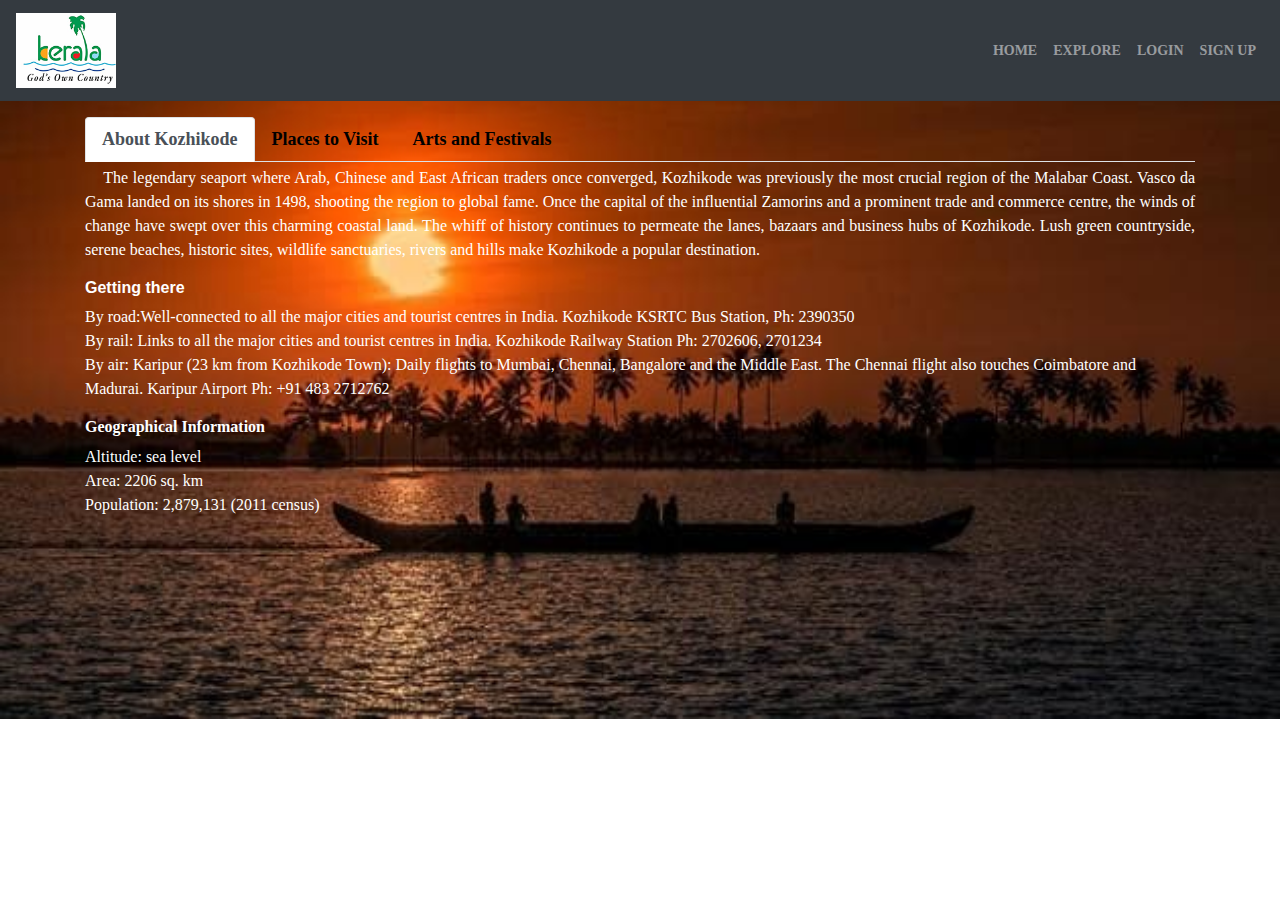
<file: kozhikode.html>
<!DOCTYPE html>
<html lang="en">
<head>
    <meta charset="UTF-8">
    <meta http-equiv="X-UA-Compatible" content="IE=edge">
    <meta name="viewport" content="width=device-width, initial-scale=1.0">
    <title>Kozhikode</title>
    <link rel="stylesheet" href="districts.css">
    <!-- Latest compiled and minified CSS -->
    <link rel="stylesheet" href="https://maxcdn.bootstrapcdn.com/bootstrap/4.5.2/css/bootstrap.min.css">
  
    <!-- jQuery library -->
    <script src="https://ajax.googleapis.com/ajax/libs/jquery/3.5.1/jquery.min.js"></script>

    <!-- Popper JS -->
    <script src="https://cdnjs.cloudflare.com/ajax/libs/popper.js/1.16.0/umd/popper.min.js"></script>

    <!-- Latest compiled JavaScript -->
    <script src="https://maxcdn.bootstrapcdn.com/bootstrap/4.5.2/js/bootstrap.min.js"></script>
    <script src="script.js"></script> 
</head>
<body>     
    <nav class="navbar navbar-expand-md bg-dark navbar-dark">
      <!-- Brand -->
      <a class="navbar-brand" href="#">
        <img src="images/logo.png" alt="Logo" style="width:100px">
      </a>
  
      <!-- Toggler/collapsibe Button -->
      <button class="navbar-toggler" type="button" data-toggle="collapse" data-target="#collapsibleNavbar">
        <span class="navbar-toggler-icon"></span>
      </button>
  
      <!-- Navbar links -->
      <div class="collapse navbar-collapse" id="collapsibleNavbar">
        <ul class="navbar-nav ml-auto">
          <li class="nav-item">
            <a class="nav-link" href="index.html">HOME</a>
          </li>
          <li class="nav-item">
            <a class="nav-link" href="districts.html">EXPLORE</a>
          </li>
          <li class="nav-item">
            <a class="nav-link" href="login.html">LOGIN</a>
          </li>
          <li class="nav-item">
            <a class="nav-link" href="signup.html">SIGN UP</a>
          </li>
        </ul>
      </div>
 
    </nav>  <!-- End of Navigation Bar -->
  <div class="container pt-3">
    <nav>
      <ul class="nav nav-tabs text-white" id="myTab" role="tablist">
        <li class="nav-item">
          <a class="nav-link active" id="home-tab" data-toggle="tab" href="#home" role="tab" aria-controls="home" aria-selected="true" style="font-size:large">About Kozhikode</a>
        </li>
        <li class="nav-item">
          <a class="nav-link" id="profile-tab" data-toggle="tab" href="#profile" role="tab" aria-controls="profile" aria-selected="false" style="font-size:large">Places to Visit</a>
        </li>
        <li class="nav-item">
          <a class="nav-link" id="contact-tab" data-toggle="tab" href="#contact" role="tab" aria-controls="contact" aria-selected="false" style="font-size:large;">Arts and Festivals</a>
        </li>
      </ul>
    </nav>
    <div class="tab-content text-white" id="myTabContent">
      <div class="tab-pane fade show active" id="home" role="tabpanel" aria-labelledby="home-tab"><p style="text-align:justify;font-family: 'Times New Roman', Times, serif; padding-top:4px;"> &nbsp; &nbsp; The legendary seaport where Arab, Chinese and East African traders once converged, Kozhikode was previously the most crucial region of the Malabar Coast. Vasco da Gama landed on its shores in 1498, shooting the region to global fame. Once the capital of the influential Zamorins and a prominent trade and commerce centre, the winds of change have swept over this charming coastal land. The whiff of history continues to permeate the lanes, bazaars and business hubs of Kozhikode. Lush green countryside, serene beaches, historic sites, wildlife sanctuaries, rivers and hills make Kozhikode a popular destination.</p>
        <h6 style="font-weight: bold;">Getting there</h6> 
        <p style="font-family: Georgia, 'Times New Roman', Times, serif;">By road:Well-connected to all the major cities and tourist centres in India. Kozhikode KSRTC Bus Station, Ph: 2390350<br>
        
            By rail: Links to all the major cities and tourist centres in India. Kozhikode Railway Station Ph: 2702606, 2701234 <br>
            
            By air: Karipur (23 km from Kozhikode Town): Daily flights to Mumbai, Chennai, Bangalore and the Middle East. The Chennai flight also touches Coimbatore and Madurai. Karipur Airport Ph: +91 483 2712762</p>
        <h6 style="font-weight: bold; font-family:Georgia, 'Times New Roman', Times, serif ;">Geographical Information</h4> 
        <p style= "font-family:Georgia, 'Times New Roman', Times, serif ;" >Altitude: sea level <br>
        
            Area: 2206 sq. km <br>
            
            Population: 2,879,131 (2011 census) </p>
      </div>
      <div class="tab-pane fade" id="profile" role="tabpanel" aria-labelledby="profile-tab">
        <div class="row" >
          <div class="col">
            <div class="media pt-3">
              <img class="mr-3" src="images/beypore.jpg" alt="Beach" width="250px" height="200px">
              <div class="media-body text-white" style="font-family: Georgia, 'Times New Roman', Times, serif;text-align: justify;">
                <h5 class="mt-0">BEYPORE BEACH</h5>
                Beypore Beach is a beautiful beach on the western coastline of India. It is located about 10 kilometres from Kozhikode in God's Own Country, Kerala. The beach is located at the mouth of River Chaliyar and is a famous beach destination all across the world. The beautiful skies over the pristine sea and the long stretch of golden sand and the tall coconut trees make for a fabulous vacation destination in Kerala.
              </div>
            </div>
          </div>
          <div class="col">
            <div class="media pt-3">
              <img class="mr-3" src="images/mithai.jpg" alt="street" width="250px" height="200px">
              <div class="media-body text-white" style="font-family: Georgia, 'Times New Roman', Times, serif;text-align: justify;">
                <h5 class="mt-0">MITHAI THERUVU</h5>
                It is also known as sweet street. A popular hub to gorge on sweet delectables, the Sweet Street is one of the busiest place to shop in Kozhikode. It remains open till 9 in the night.
              </div>
            </div>
          </div>
        </div>
        
        <div class="row" >
          <div class="col">
            <div class="media pt-3">
              <img class="mr-3" src="images/kakayam.jpg" alt="Dam" width="250px" height="200px">
              <div class="media-body text-white" style="font-family: Georgia, 'Times New Roman', Times, serif;text-align: justify;">
                <h5 class="mt-0">KAKKAYAM</h5>
                Kakkayam is a dam site located in Kozhikode of Kerala state surrounded by lush greenery.The distance is about 15 km from Kakkayam Bus stop. 'Orakkuzhi' is a waterfall located just after the Dam. Near the dam location, different animals including elephants can be seen.
              </div>
            </div>
          </div>
          <div class="col">
            <div class="media pt-3">
              <img class="mr-3" src="images/LION.jpg" alt="LION" width="250px" height="200px">
              <div class="media-body text-white" style="font-family: Georgia, 'Times New Roman', Times, serif;text-align: justify;">
                <h5 class="mt-0">LION'S PARK</h5>
                Located next to the light house on Kozhikode beach, this theme based amusement park for children is known for its thrilling rides and beautiful views of the sunset.
              </div>
            </div>
          </div>
        </div>
        
      </div>
      <!-- Top destinations -->
      <div class="tab-pane fade" id="contact" role="tabpanel" aria-labelledby="contact-tab">
        
        
        <div class="row" >
          <div class="col">
            <div class="media pt-3">
              <img class="mr-3" src="images/ultsav.jpg" alt="ultsav" width="250px" height="200px">
              <div class="media-body text-white" style="font-family: Georgia, 'Times New Roman', Times, serif;text-align: justify;">
                <h5 class="mt-0">THYAGARAJA ULTSAVAM</h5>
                The Thyagaraja Utsavam is organised by the Tyagaraja Aradhana Trust, Calicut. The music festival is a celebration of Thyagaraja compositions and is held from morning to evening on all five days.The Tyagaraja Aradhana Utsavam is held in the Pushya Bahula Panchami or the fifth day following the full moon in the lunar month of Pushya. This generally falls in January/February. The festival starts on the full moon day and ends on Panchami

              </div>
            </div>
          </div>
          <div class="col">
            <div class="media pt-3">
              <img class="mr-3" src="images/adimali.jpg" alt="Bharani" width="250px" height="200px">
              <div class="media-body text-white" style="font-family: Georgia, 'Times New Roman', Times, serif;text-align: justify;">
                <h5 class="mt-0">UTSAVAGHOSH TALI SHIVA TEMPLE</h5>
                The beginning of the festival celebration is marked with the hoisting of the flag known as Kodiyettam.Traditional art forms like Ottan Thullal and Chakyar koothu is staged on all days. Various cultural programmes like
                dance, music shows, aksharaslokam, panchavadyam,
                tholpavakoothu, etc forms a part and parcel of the festival
                celebrations.
            </div>
          </div>
        </div>
        
        
        <!-- <div class="row">
          <div class="col">
            <div class="media pt-3">
              <img class="mr-3" src="images/puli.jpg" alt="PULI" width="250px" height="200px">
              <div class="media-body text-white" style="font-family: Georgia, 'Times New Roman', Times, serif;text-align: justify;">
                <h5 class="mt-0">PULI KALI</h5>
                Onam is a festival that is celebrated throughout Kerala and by Malayalis located all over the world. It's a four day festival that is celebrated to reminisce the homecoming of King Mahabali.On the last day of Onam known as the Naalam Onam, Thrissur witnesses a sort of folk art known as Puli Kali. Thrissur prides itself as being the cultural capital of Kerala and this art form adds in an extra tinge of colour, sound and creativity to the festival.
              </div>
            </div>
          </div>
        <div class="col">
          <div class="media pt-3">
            <img class="mr-3" src="images/PALAYUR.jpg" alt="PALAYUR" width="250px" height="200px">
            <div class="media-body media-body text-white" style="font-family: Georgia, 'Times New Roman', Times, serif;text-align: justify;">
              <h5 class="mt-0">PALAYUR CHURCH FEASTT</h5>
              The Catholic Syrian Church of Palayur is one of the seven churches founded by St.Thomas. The feast falls on July 15 and many pilgrims from different parts of India visit the church.
            </div>
          </div>
        </div> -->
      

  </div>

 
        
      
    
    
</body>
</html>
</file>
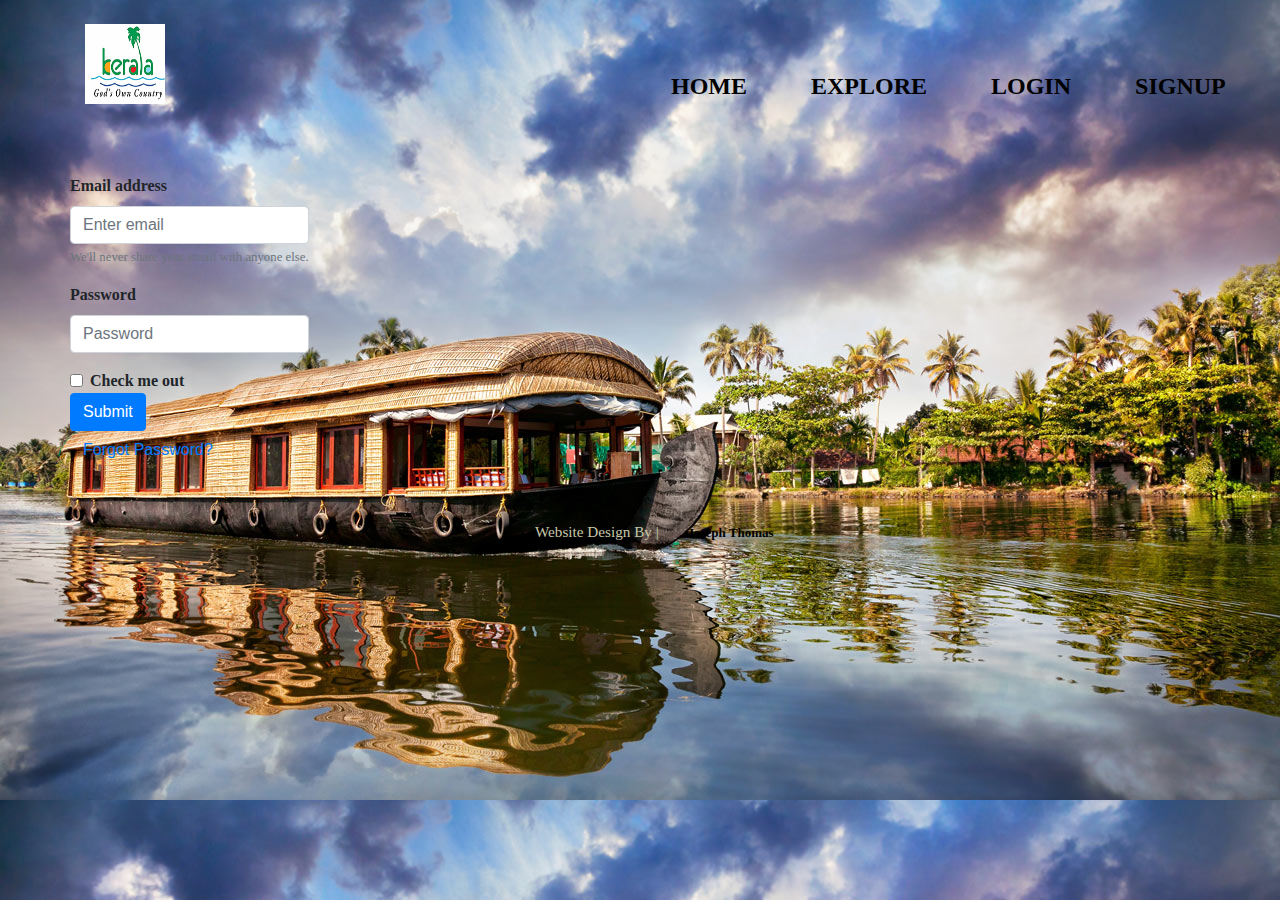
<file: login.html>
<!DOCTYPE html>
<html lang="en">
<head>
    <meta charset="UTF-8">
    <title>Login</title>
    <link rel="stylesheet" href="style.css">
    <!-- Latest compiled and minified CSS -->
    <link rel="stylesheet" href="https://maxcdn.bootstrapcdn.com/bootstrap/4.5.2/css/bootstrap.min.css">

    <!-- jQuery library -->
    <script src="https://ajax.googleapis.com/ajax/libs/jquery/3.5.1/jquery.min.js"></script>

    <!-- Popper JS -->
    <script src="https://cdnjs.cloudflare.com/ajax/libs/popper.js/1.16.0/umd/popper.min.js"></script>

    <!-- Latest compiled JavaScript -->
    <script src="https://maxcdn.bootstrapcdn.com/bootstrap/4.5.2/js/bootstrap.min.js"></script>
</head>
<body>
    <div class="container">
        <div>
            <div class="tm-row pt-4">
                <div class="tm-col" style="padding-left: -1px;">
                    <div class="tm-site-header media">
                        <div class="logo">
                            <img src="images/logo.png" alt="logo" height="80px" width="80px">
                        </div>
                    </div>
                </div>
                <div class="tm-col">
                    <br>
                    <nav class="navbar navbar-expand-lg" style="padding-left: 450px; padding-top: 6px;" id="tm-main-nav">
                        <button class="navbar-toggler toggler-example mr-0 ml-auto" type="button" 
                            data-toggle="collapse" data-target="#navbar-nav" 
                            aria-controls="navbar-nav" aria-expanded="false" aria-label="Toggle navigation">
                            <span><i class="fas fa-bars"></i></span>
                        </button>
                        <div class="collapse navbar-collapse tm-nav" id="navbar-nav">
                            <ul class="navbar-nav text-uppercase">
                                <li class="nav-item active pl-5">
                                    <a class="nav-link tm-nav-link"  href="index.html">Home <span class="sr-only">(current)</span></a>
                                </li>
                                <li class="nav-item pl-5">
                                    <a class="nav-link tm-nav-link" href="districts.html">Explore</a>
                                </li>
                                <li class="nav-item pl-5">
                                    <a class="nav-link tm-nav-link" href="login.html" >Login</a>
                                </li>                            
                                <li class="nav-item pl-5">
                                    <a class="nav-link tm-nav-link" href="signup.html">Signup</a>
                                </li>
                            </ul>                            
                        </div>                        
                    </nav>
                </div>
            </div>
        <div class="row pt-5">
            <form action="index.html" onsubmit = "return login_validate()">
                <div class="form-group">
                  <label for="exampleInputEmail1">Email address</label>
                  <input type="email" class="form-control" id="login_email" placeholder="Enter email">
                  <small id="emailHelp" class="form-text text-muted" style="font-family:Georgia, 'Times New Roman', Times, serif;">We'll never share your email with anyone else.</small>
                </div>
                <div class="form-group">
                  <label for="exampleInputPassword1">Password</label>
                  <input type="password" class="form-control" id="login_password" placeholder="Password">
                </div>
                <div class="form-check">
                  <input type="checkbox" class="form-check-input" id="exampleCheck1">
                  <label class="form-check-label" for="exampleCheck1" style="font-family:Georgia, 'Times New Roman', Times, serif;">Check me out</label>
                </div>
                <button type="submit" id="submit" class="btn btn-primary">Submit</button><br>
                <button type="button" class="btn btn-link">Forgot Password?</button>
              </form>
        </div>
            
        <!-- Footer -->
        <div class="tm-row">
            <div class="tm-col-right tm-col-footer">
                <footer class="tm-site-footer text-right">
                    <p class="mb-0" style="color: rgb(199, 199, 168); font-family: Georgia, 'Times New Roman', Times, serif;">Website Design By 
                    
                | <a rel="nofollow" target="_parent" href="#" class="tm-text-link" style="color: black; font-size:small ;">Joseph Thomas</a></p>
                </footer>
            </div>        
        </div>
       
    </div>
    <script src="script.js"></script>
</body>
</html>
</file>
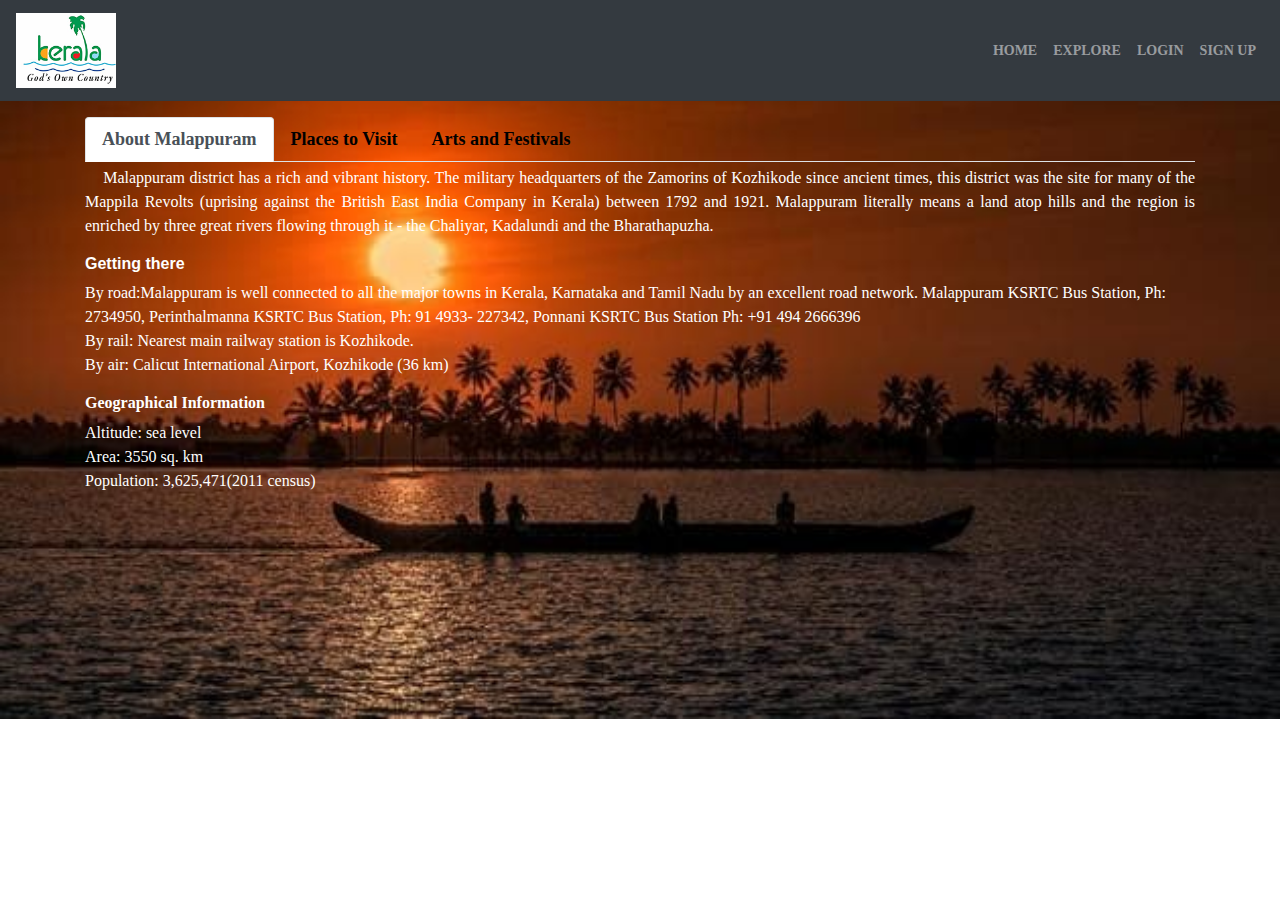
<file: Malappuram.html>
<!DOCTYPE html>
<html lang="en">
<head>
    <meta charset="UTF-8">
    <meta http-equiv="X-UA-Compatible" content="IE=edge">
    <meta name="viewport" content="width=device-width, initial-scale=1.0">
    <title>Malappuram</title>
    <link rel="stylesheet" href="districts.css">
    <!-- Latest compiled and minified CSS -->
    <link rel="stylesheet" href="https://maxcdn.bootstrapcdn.com/bootstrap/4.5.2/css/bootstrap.min.css">
  
    <!-- jQuery library -->
    <script src="https://ajax.googleapis.com/ajax/libs/jquery/3.5.1/jquery.min.js"></script>

    <!-- Popper JS -->
    <script src="https://cdnjs.cloudflare.com/ajax/libs/popper.js/1.16.0/umd/popper.min.js"></script>

    <!-- Latest compiled JavaScript -->
    <script src="https://maxcdn.bootstrapcdn.com/bootstrap/4.5.2/js/bootstrap.min.js"></script>
    <script src="script.js"></script> 
</head>
<body>     
    <nav class="navbar navbar-expand-md bg-dark navbar-dark">
      <!-- Brand -->
      <a class="navbar-brand" href="#">
        <img src="images/logo.png" alt="Logo" style="width:100px">
      </a>
  
      <!-- Toggler/collapsibe Button -->
      <button class="navbar-toggler" type="button" data-toggle="collapse" data-target="#collapsibleNavbar">
        <span class="navbar-toggler-icon"></span>
      </button>
  
      <!-- Navbar links -->
      <div class="collapse navbar-collapse" id="collapsibleNavbar">
        <ul class="navbar-nav ml-auto">
          <li class="nav-item">
            <a class="nav-link" href="index.html">HOME</a>
          </li>
          <li class="nav-item">
            <a class="nav-link" href="districts.html">EXPLORE</a>
          </li>
          <li class="nav-item">
            <a class="nav-link" href="login.html">LOGIN</a>
          </li>
          <li class="nav-item">
            <a class="nav-link" href="signup.html">SIGN UP</a>
          </li>
        </ul>
      </div>
 
    </nav>  <!-- End of Navigation Bar -->
  <div class="container pt-3">
    <nav>
      <ul class="nav nav-tabs text-white" id="myTab" role="tablist">
        <li class="nav-item">
          <a class="nav-link active" id="home-tab" data-toggle="tab" href="#home" role="tab" aria-controls="home" aria-selected="true" style="font-size:large">About Malappuram</a>
        </li>
        <li class="nav-item">
          <a class="nav-link" id="profile-tab" data-toggle="tab" href="#profile" role="tab" aria-controls="profile" aria-selected="false" style="font-size:large">Places to Visit</a>
        </li>
        <li class="nav-item">
          <a class="nav-link" id="contact-tab" data-toggle="tab" href="#contact" role="tab" aria-controls="contact" aria-selected="false" style="font-size:large;">Arts and Festivals</a>
        </li>
      </ul>
    </nav>
    <div class="tab-content text-white" id="myTabContent">
      <div class="tab-pane fade show active" id="home" role="tabpanel" aria-labelledby="home-tab"><p style="text-align:justify;font-family: 'Times New Roman', Times, serif; padding-top:4px;"> &nbsp; &nbsp; Malappuram district has a rich and vibrant history. The military headquarters of the Zamorins of Kozhikode since ancient times, this district was the site for many of the Mappila Revolts (uprising against the British East India Company in Kerala) between 1792 and 1921. Malappuram literally means a land atop hills and the region is enriched by three great rivers flowing through it - the Chaliyar, Kadalundi and the Bharathapuzha. </p>
        <h6 style="font-weight: bold;">Getting there</h6> 
        <p style="font-family: Georgia, 'Times New Roman', Times, serif;">By road:Malappuram is well connected to all the major towns in Kerala, Karnataka and Tamil Nadu by an excellent road network. Malappuram KSRTC Bus Station, Ph: 2734950, Perinthalmanna KSRTC Bus Station, Ph: 91 4933- 227342, Ponnani KSRTC Bus Station Ph: +91 494 2666396<br>
        
            By rail: Nearest main railway station is Kozhikode. <br>
            
            By air: Calicut International Airport, Kozhikode (36 km)</p>
        <h6 style="font-weight: bold; font-family:Georgia, 'Times New Roman', Times, serif ;">Geographical Information</h4> 
        <p style= "font-family:Georgia, 'Times New Roman', Times, serif ;" >Altitude: sea level <br>
        
            Area: 3550 sq. km <br>
            
            Population: 3,625,471(2011 census) </p>
      </div>
      <div class="tab-pane fade" id="profile" role="tabpanel" aria-labelledby="profile-tab">
        <div class="row" >
          <div class="col">
            <div class="media pt-3">
              <img class="mr-3" src="images/nilambur.jpg" alt="Nilambur" width="250px" height="200px">
              <div class="media-body text-white" style="font-family: Georgia, 'Times New Roman', Times, serif;text-align: justify;">
                <h5 class="mt-0">NILAMBUR TEAK MUSEUM</h5>
                Established in 1994, Nilambur Teak Museum is the first teak museum in the country. They have a collection of information in the form of articles and comprehensive documents that also mention the historic and artistic value of the wood.
              </div>
            </div>
          </div>
          <div class="col">
            <div class="media pt-3">
              <img class="mr-3" src="images/kottakunu.jpg" alt="hill" width="250px" height="200px">
              <div class="media-body text-white" style="font-family: Georgia, 'Times New Roman', Times, serif;text-align: justify;">
                <h5 class="mt-0">KOTTAKKUNNU</h5>
                Kottakkunnu is a mesmerising garden situated on a hill. Its beauty is often compared with the picturesque Marine Drive in Mumbai. The attraction has a Water Park, an Adventure Park, an Art Gallery, 16D cinema, an Open Air Theatre and a Balloon Park. These amusements make Kottakkunnu a perfect picnic spot.
              </div>
            </div>
          </div>
        </div>
        
        <div class="row" >
          <div class="col">
            <div class="media pt-3">
              <img class="mr-3" src="images/thirunavaya.jpg" alt="Temple" width="250px" height="200px">
              <div class="media-body text-white" style="font-family: Georgia, 'Times New Roman', Times, serif;text-align: justify;">
                <h5 class="mt-0">THIRUNAVAYA TEMPLE</h5>
                Thirunavaya Lava Mukunda Temple is an ancient temple dedicated to Narayana Vishnu. It is one of the 108 Divya Desas and has been mentioned in the scripts written by Vaishnava Alwars. It has a religiously rich history and traditional temple architecture.
              </div>
            </div>
          </div>
          <div class="col">
            <div class="media pt-3">
              <img class="mr-3" src="images/KADALU.jpg" alt="kadalundi" width="250px" height="200px">
              <div class="media-body text-white" style="font-family: Georgia, 'Times New Roman', Times, serif;text-align: justify;">
                <h5 class="mt-0">KADALUNDI BIRD SANCTUARY</h5>
                Located in Kozhikode, the sanctuary greets its visitors with freshwaters of Kadalundi River. This virgin land is home to 60 migratory and more than hundred native birds. Wildlife enthusiasts and bird lovers visit the place to capture even the minutest movements of the birds in their cameras. The sanctuary finds itself 200 m above the sea level.
              </div>
            </div>
          </div>
        </div>
        
      </div>
      <!-- Top destinations -->
      <div class="tab-pane fade" id="contact" role="tabpanel" aria-labelledby="contact-tab">
        
        
        <div class="row" >
          <div class="col">
            <div class="media pt-3">
              <img class="mr-3" src="images/puthen.jpg" alt="Nercha" width="250px" height="200px">
              <div class="media-body text-white" style="font-family: Georgia, 'Times New Roman', Times, serif;text-align: justify;">
                <h5 class="mt-0">PUTHENPALLI NERCHA</h5>
                The Andu Nercha of Puthenpalli at Perumpadappu, in the southwest border of the district, is quite popular. Thousands of devotees attend this annual festival of the mosque. As part of the festival, neichor (Ghee Rice) is distributed to devotees and the poor.
              </div>
            </div>
          </div>
          <div class="col">
            <div class="media pt-3">
              <img class="mr-3" src="images/Pattu.jpg" alt="Pattu" width="250px" height="200px">
              <div class="media-body text-white" style="font-family: Georgia, 'Times New Roman', Times, serif;text-align: justify;">
                <h5 class="mt-0">NILAMBUR PATTU</h5>
                Nilambur Vettekkoru Makan Paattu more popularly known as Nilambur Paattu is a Hindu festival performed annually for two weeks in the first weeks of January (in the Malayalam Month of Dhanu) at the Nilambur Kovilakam temple in Malappuram. Nilambur Kovilakom refers to the royal residence of the local rulers of Nilambur, who once ruled this region called as Eranad.
              </div>
            </div>
          </div>
        </div>
        
        
        <!-- <div class="row">
          <div class="col">
            <div class="media pt-3">
              <img class="mr-3" src="images/puli.jpg" alt="PULI" width="250px" height="200px">
              <div class="media-body text-white" style="font-family: Georgia, 'Times New Roman', Times, serif;text-align: justify;">
                <h5 class="mt-0">PULI KALI</h5>
                Onam is a festival that is celebrated throughout Kerala and by Malayalis located all over the world. It's a four day festival that is celebrated to reminisce the homecoming of King Mahabali.On the last day of Onam known as the Naalam Onam, Thrissur witnesses a sort of folk art known as Puli Kali. Thrissur prides itself as being the cultural capital of Kerala and this art form adds in an extra tinge of colour, sound and creativity to the festival.
              </div>
            </div>
          </div>
        <div class="col">
          <div class="media pt-3">
            <img class="mr-3" src="images/PALAYUR.jpg" alt="PALAYUR" width="250px" height="200px">
            <div class="media-body media-body text-white" style="font-family: Georgia, 'Times New Roman', Times, serif;text-align: justify;">
              <h5 class="mt-0">PALAYUR CHURCH FEASTT</h5>
              The Catholic Syrian Church of Palayur is one of the seven churches founded by St.Thomas. The feast falls on July 15 and many pilgrims from different parts of India visit the church.
            </div>
          </div>
        </div> -->
      

  </div>

 
        
      
    
    
</body>
</html>
</file>
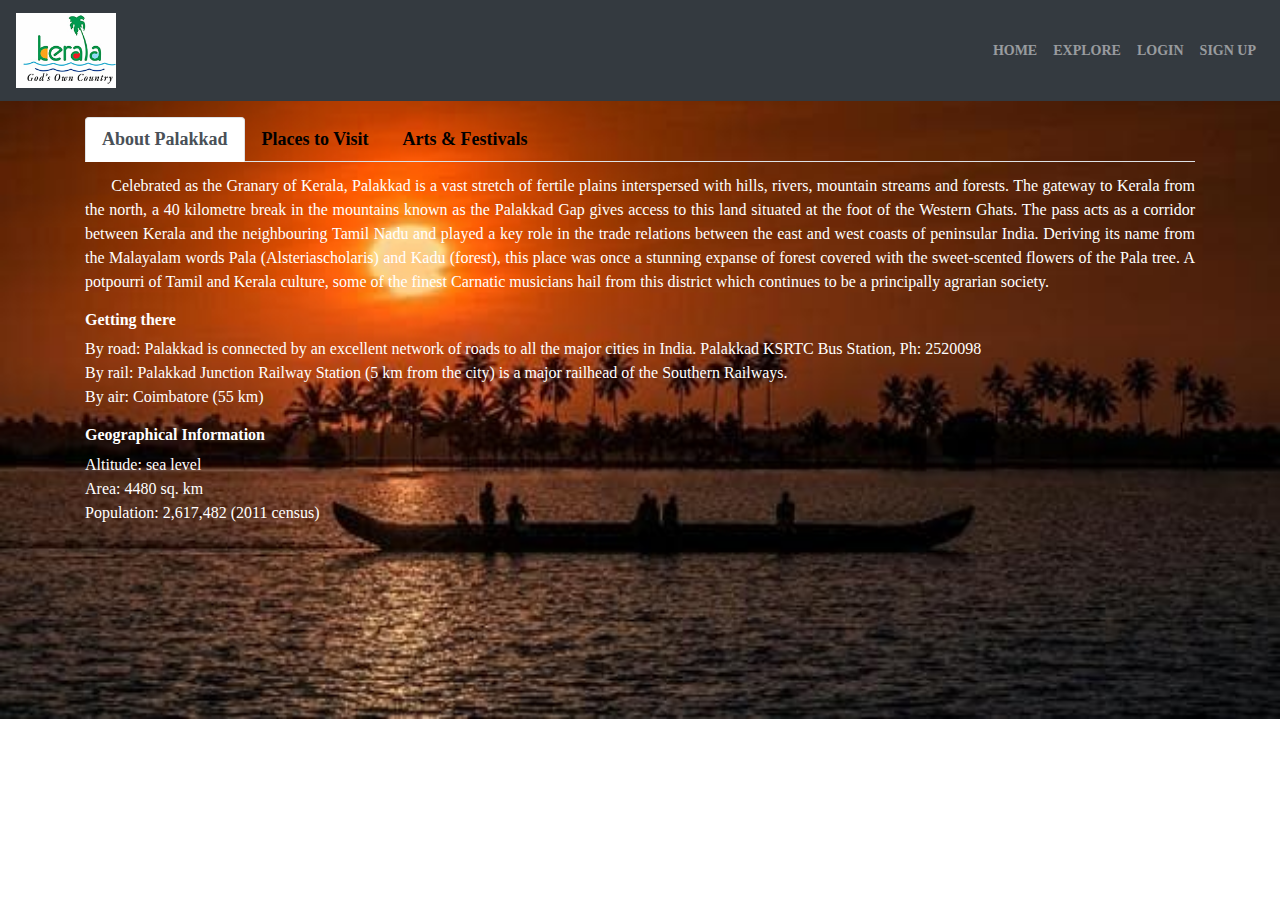
<file: Palakkad.html>
<!DOCTYPE html>
<html lang="en">
<head>
    <meta charset="UTF-8">
    <meta http-equiv="X-UA-Compatible" content="IE=edge">
    <meta name="viewport" content="width=device-width, initial-scale=1.0">
    <title>Palakkad</title>
    <link rel="stylesheet" href="districts.css">
    <!-- Latest compiled and minified CSS -->
    <link rel="stylesheet" href="https://maxcdn.bootstrapcdn.com/bootstrap/4.5.2/css/bootstrap.min.css">
  
    <!-- jQuery library -->
    <script src="https://ajax.googleapis.com/ajax/libs/jquery/3.5.1/jquery.min.js"></script>

    <!-- Popper JS -->
    <script src="https://cdnjs.cloudflare.com/ajax/libs/popper.js/1.16.0/umd/popper.min.js"></script>

    <!-- Latest compiled JavaScript -->
    <script src="https://maxcdn.bootstrapcdn.com/bootstrap/4.5.2/js/bootstrap.min.js"></script>
    <script src="script.js"></script> 
</head>
<body>     
    <nav class="navbar navbar-expand-md bg-dark navbar-dark">
      <!-- Brand -->
      <a class="navbar-brand" href="#">
        <img src="images/logo.png" alt="Logo" style="width:100px">
      </a>
  
      <!-- Toggler/collapsibe Button -->
      <button class="navbar-toggler" type="button" data-toggle="collapse" data-target="#collapsibleNavbar">
        <span class="navbar-toggler-icon"></span>
      </button>
  
      <!-- Navbar links -->
      <div class="collapse navbar-collapse" id="collapsibleNavbar">
        <ul class="navbar-nav ml-auto">
          <li class="nav-item">
            <a class="nav-link" href="index.html">HOME</a>
          </li>
          <li class="nav-item">
            <a class="nav-link" href="districts.html">EXPLORE</a>
          </li>
          <li class="nav-item">
            <a class="nav-link" href="login.html">LOGIN</a>
          </li>
          <li class="nav-item">
            <a class="nav-link" href="signup.html">SIGN UP</a>
          </li>
        </ul>
      </div>
 
    </nav>  <!-- End of Navigation Bar -->
  <div class="container pt-3">
    <nav>
      <ul class="nav nav-tabs text-white" id="myTab" role="tablist">
        <li class="nav-item">
          <a class="nav-link active" id="home-tab" data-toggle="tab" href="#home" role="tab" aria-controls="home" aria-selected="true" style="font-size:large">About Palakkad</a>
        </li>
        <li class="nav-item">
          <a class="nav-link" id="profile-tab" data-toggle="tab" href="#profile" role="tab" aria-controls="profile" aria-selected="false" style="font-size:large">Places to Visit</a>
        </li>
        <li class="nav-item">
          <a class="nav-link" id="contact-tab" data-toggle="tab" href="#contact" role="tab" aria-controls="contact" aria-selected="false" style="font-size:large;">Arts & Festivals</a>
        </li>
      </ul>
    </nav>
    <div class="tab-content text-white" id="myTabContent">
      <div class="tab-pane fade show active" id="home" role="tabpanel" aria-labelledby="home-tab"><p  style="text-align: justify;font-family:Cambria, Cochin, Georgia, Times, 'Times New Roman', serif;  margin-top: 12px;">&nbsp; &nbsp; &nbsp; Celebrated as the Granary of Kerala, Palakkad is a vast stretch of fertile plains interspersed with hills, rivers, mountain streams and forests. The gateway to Kerala from the north, a 40 kilometre break in the mountains known as the Palakkad Gap gives access to this land situated at the foot of the Western Ghats. The pass acts as a corridor between Kerala and the neighbouring Tamil Nadu and played a key role in the trade relations between the east and west coasts of peninsular India. Deriving its name from the Malayalam words Pala (Alsteriascholaris) and Kadu (forest), this place was once a stunning expanse of forest covered with the sweet-scented flowers of the Pala tree. A potpourri of Tamil and Kerala culture, some of the finest Carnatic musicians hail from this district which continues to be a principally agrarian society.</p>
        <h6 style="font-weight: bold; font-family: Georgia, 'Times New Roman', Times, serif;">Getting there</h6> 
        <p style="font-family: Georgia, 'Times New Roman', Times, serif;">By road: Palakkad is connected by an excellent network of roads to all the major cities in India. Palakkad KSRTC Bus Station, Ph: 2520098 <br>
        
            By rail: Palakkad Junction Railway Station (5 km from the city) is a major railhead of the Southern Railways. <br>
            
            By air: Coimbatore (55 km)</p>
        <h6 style="font-weight: bold; font-family: Georgia, 'Times New Roman', Times, serif;">Geographical Information</h4> 
        <p style="font-family: Georgia, 'Times New Roman', Times, serif;">Altitude: sea level <br>
        
            Area: 4480 sq. km <br>
            
            Population: 2,617,482 (2011 census) </p>
        
       </div>
       <div class="tab-pane fade" id="profile" role="tabpanel" aria-labelledby="profile-tab">
        <div class="row" >
            <div class="col">
              <div class="media pt-3">
                <img class="mr-3" src="images/pala1.jpg" alt="Fort" width="250px" height="200px">
                <div class="media-body text-white" style="font-family: Georgia, 'Times New Roman', Times, serif;text-align: justify;">
                  <h5 class="mt-0">PALAKKAD FORT</h5>
                  One of the most historically important Palakkad tourist places is the Palakkad fort or Tipu’s fort. Spend a day celebrating picnic in the sprawling green grounds of the fort with your family and enjoy looking at the various statues in the complex.
                </div>
              </div>
            </div>
            <div class="col">
              <div class="media pt-3">
                <img class="mr-3" src="images/GARDEN.jpg" alt="gardens" width="250px" height="200px">
                <div class="media-body text-white" style="font-family: Georgia, 'Times New Roman', Times, serif;text-align: justify;">
                  <h5 class="mt-0">MALAMPUZHA GARDEN</h5>
                  The beautifully designed gardens of Malampuzha are one of the most attractive Palakkad tourist places.The pollution fee environs will make it impossible for you to leave the place. The gardens also feature gorgeous swimming pools where you can go for a leisurely swim.
                </div>
              </div>
            </div>
        </div>

        <div class="row" >
            <div class="col">
              <div class="media pt-3">
                <img class="mr-3" src="images/DAM.jpg" alt="DAM" width="250px" height="200px">
                <div class="media-body text-white" style="font-family: Georgia, 'Times New Roman', Times, serif;text-align: justify;">
                  <h5 class="mt-0">MALAMPUZHA DAM</h5>
                  Located at the foothills of the majestic Western Ghats, the Malampuzha Dam is the largest reservoir in Kerala located near Palakkad.The dam is a towering 2249 meters high and the backdrop of rocky-mountains with null vegetation rising above and behind make for an awe-inspiring sight.
                </div>
              </div>
            </div>
            <div class="col">
              <div class="media pt-3">
                <img class="mr-3" src="images/Silentvalley.jpg" alt="Silentvalley" width="250px" height="200px">
                <div class="media-body text-white" style="font-family: Georgia, 'Times New Roman', Times, serif;text-align: justify;">
                  <h5 class="mt-0">SILENT VALLEY</h5>
                  TShe Silent Valley National Park is one of the most curious Palakkad tourist places.The untouched environs of the valley attract tourists every year to witness the cicadas rustling with the wind.
                </div>
              </div>
            </div>
        </div>
    </div>
      <!-- Top destinations -->
    <div class="tab-pane fade" id="contact" role="tabpanel" aria-labelledby="contact-tab">
        
        
        
        
        
        <div class="row">
          <div class="col">
            <div class="media pt-3">
              <img class="mr-3" src="images/kalpathy.jpg" alt="kalpathy" width="250px" height="200px">
              <div class="media-body text-white" style="font-family: Georgia, 'Times New Roman', Times, serif;text-align: justify;">
                <h5 class="mt-0">KALPATHY CART FESTIVAL</h5>
                It is celebrated at Kalpathy Viswanatha Swami Temple, which is the oldest Temple in Malabar. It was built in A.D.1425 by H.H. Kombi Achan, the then Raja of Palakkad. The Retholsavam was celebrated during the last three days of Alpasi (Thulam) There are four chariots in this Grammoms. The centre of attraction of the festival is Kalpathy, Tamil Brahmin’s Village.
              </div>
            </div>
          </div>
        <div class="col">
          <div class="media pt-3">
            <img class="mr-3" src="images/Pavakoothu.jpg" alt="paavakoothu" width="250px" height="200px">
            <div class="media-body media-body text-white" style="font-family: Georgia, 'Times New Roman', Times, serif;text-align: justify;">
              <h5 class="mt-0">PAVAKKOOTHU</h5>
              Pavakkoothu is also known as Tholpavakoothu. This shadow play proclaims Palakkad’s indebtedness to Kamba Ramayanam and its Tamil literacy culture. Shadow play is performed at the Bhagavathy temples of Palakkad. (Mar/Apr)
            </div>
          </div>
        </div>

        <div class="row">
          <div class="col">
            <div class="media pt-3">
              <img class="mr-3" src="images/nercha.jpg" alt="neercha" width="250px" height="200px">
              <div class="media-body media-body text-white" style="font-family: Georgia, 'Times New Roman', Times, serif;text-align: justify;">
                <h5 class="mt-0">OTTAPPALAM NERCHA</h5>
                Juma prayers are held in Ottappalam mosque on Fridays. To commemorate the death anniversary of a saintly person by name Uthman Auliya, an annual festival is held in January-February. The special feature of this festival is the grand procession which ceremoniously brings various things such as rice, coconuts etc. to the mosque as offerings. On the next day, a feast is held where the various articles received will be cooked and distributed to the poor.
              </div>
            </diV>
          </div>
          <div class="col">
            <div class="media pt-3">
              <img class="mr-3" src="images/shiva.jpg" alt="shiva" width="250px" height="200px">
              <div class="media-body media-body text-white" style="font-family: Georgia, 'Times New Roman', Times, serif;text-align: justify;">
                <h5 class="mt-0">SHIVARATHRI FESTIVAL</h5>
                The festival is conducted for nine days and ends withan arattof the Diety Hemambika in KalpathyRiver. The festival is celebrated in the Kallekulangara Bhagavathy Temple, at Akathethara.
             </div>
            </div>
          </div>
        </div>

     </div>
                                        <!-- Footer -->
 <footer class="page-footer font-small white " text-align="centre">

                                              <!-- Copyright -->
      <div class="footer-copyright text-center py-3">© 2020 Copyright:
        <a href="https://mdbootstrap.com/"> josephthomas.com</a>
      </div>
                    <!-- Copyright -->

</footer>
    <!-- Footer -->
        
      
    
    
</body>
</html>
</file>
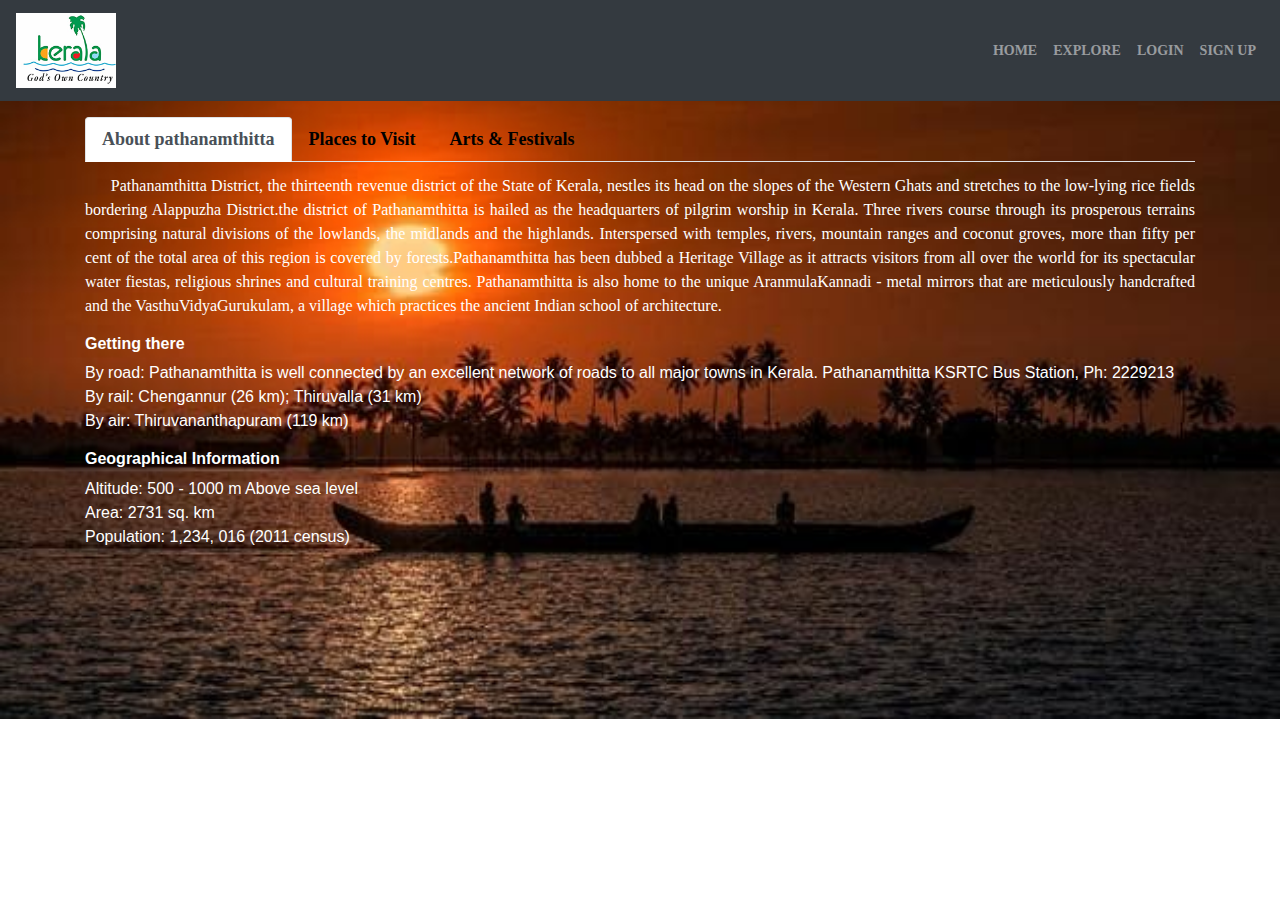
<file: Pathanamthita.html>
<!DOCTYPE html>
<html lang="en">
<head>
    <meta charset="UTF-8">
    <meta http-equiv="X-UA-Compatible" content="IE=edge">
    <meta name="viewport" content="width=device-width, initial-scale=1.0">
    <title>Pathanamthitta</title>
    <link rel="stylesheet" href="districts.css">
    <!-- Latest compiled and minified CSS -->
    <link rel="stylesheet" href="https://maxcdn.bootstrapcdn.com/bootstrap/4.5.2/css/bootstrap.min.css">
  
    <!-- jQuery library -->
    <script src="https://ajax.googleapis.com/ajax/libs/jquery/3.5.1/jquery.min.js"></script>

    <!-- Popper JS -->
    <script src="https://cdnjs.cloudflare.com/ajax/libs/popper.js/1.16.0/umd/popper.min.js"></script>

    <!-- Latest compiled JavaScript -->
    <script src="https://maxcdn.bootstrapcdn.com/bootstrap/4.5.2/js/bootstrap.min.js"></script>
    <script src="script.js"></script> 
</head>
<body>     
    <nav class="navbar navbar-expand-md bg-dark navbar-dark">
      <!-- Brand -->
      <a class="navbar-brand" href="#">
        <img src="images/logo.png" alt="Logo" style="width:100px">
      </a>
  
      <!-- Toggler/collapsibe Button -->
      <button class="navbar-toggler" type="button" data-toggle="collapse" data-target="#collapsibleNavbar">
        <span class="navbar-toggler-icon"></span>
      </button>
  
      <!-- Navbar links -->
      <div class="collapse navbar-collapse" id="collapsibleNavbar">
        <ul class="navbar-nav ml-auto">
          <li class="nav-item">
            <a class="nav-link" href="index.html">HOME</a>
          </li>
          <li class="nav-item">
            <a class="nav-link" href="districts.html">EXPLORE</a>
          </li>
          <li class="nav-item">
            <a class="nav-link" href="login.html">LOGIN</a>
          </li>
          <li class="nav-item">
            <a class="nav-link" href="signup.html">SIGN UP</a>
          </li>
        </ul>
      </div>
 
    </nav>  <!-- End of Navigation Bar -->
  <div class="container pt-3">
    <nav>
      <ul class="nav nav-tabs text-white" id="myTab" role="tablist">
        <li class="nav-item">
          <a class="nav-link active" id="home-tab" data-toggle="tab" href="#home" role="tab" aria-controls="home" aria-selected="true" style="font-size:large">About pathanamthitta</a>
        </li>
        <li class="nav-item">
          <a class="nav-link" id="profile-tab" data-toggle="tab" href="#profile" role="tab" aria-controls="profile" aria-selected="false" style="font-size:large">Places to Visit</a>
        </li>
        <li class="nav-item">
          <a class="nav-link" id="contact-tab" data-toggle="tab" href="#contact" role="tab" aria-controls="contact" aria-selected="false" style="font-size:large;">Arts & Festivals</a>
        </li>
      </ul>
    </nav>
    <div class="tab-content text-white" id="myTabContent">
      <div class="tab-pane fade show active" id="home" role="tabpanel" aria-labelledby="home-tab"><p  style="text-align: justify;font-family:Cambria, Cochin, Georgia, Times, 'Times New Roman', serif;  margin-top: 12px;">&nbsp; &nbsp; &nbsp; Pathanamthitta District, the thirteenth revenue district of the State of Kerala, nestles its head on the slopes of the Western Ghats and stretches to the low-lying rice fields bordering Alappuzha District.the district of Pathanamthitta is hailed as the headquarters of pilgrim worship in Kerala. Three rivers course through its prosperous terrains comprising natural divisions of the lowlands, the midlands and the highlands. Interspersed with temples, rivers, mountain ranges and coconut groves, more than fifty per cent of the total area of this region is covered by forests.Pathanamthitta has been dubbed a Heritage Village as it attracts visitors from all over the world for its spectacular water fiestas, religious shrines and cultural training centres. Pathanamthitta is also home to the unique AranmulaKannadi - metal mirrors that are meticulously handcrafted and the VasthuVidyaGurukulam, a village which practices the ancient Indian school of architecture.</p>
        <h6 style="font-weight: bold;">Getting there</h6> 
        <p>By road: Pathanamthitta is well connected by an excellent network of roads to all major towns in Kerala. Pathanamthitta KSRTC Bus Station, Ph: 2229213 <br>
        
            By rail: Chengannur (26 km); Thiruvalla (31 km) <br>
            
            By air: Thiruvananthapuram (119 km)</p>
        <h6 style="font-weight: bold;">Geographical Information</h4> 
        <p>Altitude: 500 - 1000 m Above sea level <br>
        
            Area: 2731 sq. km <br>
            
            Population: 1,234, 016 (2011 census) </p>
        
       </div>
       <div class="tab-pane fade" id="profile" role="tabpanel" aria-labelledby="profile-tab">
        <div class="row" >
            <div class="col">
              <div class="media pt-3">
                <img class="mr-3" src="images/path1.jpg" alt="Gavi" width="250px" height="200px">
                <div class="media-body text-white" style="font-family: Georgia, 'Times New Roman', Times, serif;text-align: justify;">
                  <h5 class="mt-0">Gavi</h5>
                  One of the most beautiful places in India, Gavi is a small village tucked between tea estates and wide and dense forests. Gavi is situated some 14 km away from the famed Periyar Tiger Reserve and is heaven on Earth, quite literally.One can enjoy trekking, camping, canoeing and other activities or just sit back near the lake and be blown away by the beauty of the place. 
                </div>
              </div>
            </div>
            <div class="col">
              <div class="media pt-3">
                <img class="mr-3" src="images/path2.jpg" alt="waterfall" width="250px" height="200px">
                <div class="media-body text-white" style="font-family: Georgia, 'Times New Roman', Times, serif;text-align: justify;">
                  <h5 class="mt-0">PERUNTHENARUVI WATERFALL</h5>
                  A natural waterfall with captivating surroundings is situated on the banks of the River Pamba. The fall is 60 to 100 ft deep which pours down on a rocky bed. The place is a favourite picnic spot among locals as well as tourists.
                </div>
              </div>
            </div>
        </div>

        <div class="row" >
            <div class="col">
              <div class="media pt-3">
                <img class="mr-3" src="images/path3.jpg" alt="SANGAMAM" width="250px" height="200px">
                <div class="media-body text-white" style="font-family: Georgia, 'Times New Roman', Times, serif;text-align: justify;">
                  <h5 class="mt-0">THRIVENI SANGAMAM</h5>
                  Situated on the way to Sabarimala, the Thriveni Sanganam as the name suggests is the point where the Holy Pamba River meets with the Manimala River in its north and with the Achankovil River in the south. The devotees stop here to take a dip in the holy water to wash away their sins. Millions of visitors also come here to enjoy the beautiful landscape of the place. 
                </div>
              </div>
            </div>
            <div class="col">
              <div class="media pt-3">
                <img class="mr-3" src="images/sabari.jpg" alt="Sabarimala" width="250px" height="200px">
                <div class="media-body text-white" style="font-family: Georgia, 'Times New Roman', Times, serif;text-align: justify;">
                  <h5 class="mt-0">SABARIMALA</h5>
                  Known as India's own Mecca. Located inside the Periyar Tiger Reserve, in the Pathanamthitta district of Kerala, Sabarimala is a temple town on the bank of the River Pampa.The temple is also known as Dharma Sashta and is believed to be the son of Shiva and Mohini, the feminine incarnation of Lord Vishnu.
                </div>
              </div>
            </div>
        </div>
    </div>
      <!-- Top destinations -->
    <div class="tab-pane fade" id="contact" role="tabpanel" aria-labelledby="contact-tab">
        
        
        
        
        
        <div class="row">
          <div class="col">
            <div class="media pt-3">
              <img class="mr-3" src="images/aran.jpg" alt="vellamkali" width="250px" height="200px">
              <div class="media-body text-white" style="font-family: Georgia, 'Times New Roman', Times, serif;text-align: justify;">
                <h5 class="mt-0">ARANMULA VALLAMKALI</h5>
                The Aranmula Uthrittathi Vallamkali or Aranmula Boat Race is the most ancient and revered boat races of Kerala. Held on the day of the Uthrittathi asterism in the Malayalam month of Chingam (corresponding to 15 August and 20 September), it is well known for its grandeur and unique history
              </div>
            </div>
          </div>
        <div class="col">
          <div class="media pt-3">
            <img class="mr-3" src="images/sadya.jpg" alt="KOZHIKODE" width="250px" height="200px">
            <div class="media-body media-body text-white" style="font-family: Georgia, 'Times New Roman', Times, serif;text-align: justify;">
              <h5 class="mt-0">ARANMULA VALLA SADYA</h5>
              The Valla sadya is a unique mass feast with strong devotional moorings, given to the crew of Palliyodams (snake boats) which the devotees consider a divine vessel of Lord Krishna, presiding deity of Aranmula Sree ParthaSarathy Temple.They circumambulated the temple, chanting the `vanchi pattu', verses in praise of Lord Krishna, before partaking of the valla sadya.
            </div>
          </div>
        </div>

        <div class="row">
          <div class="col">
            <div class="media pt-3">
              <img class="mr-3" src="images/marmadi.jpg" alt="Maramadi" width="250px" height="200px">
              <div class="media-body media-body text-white" style="font-family: Georgia, 'Times New Roman', Times, serif;text-align: justify;">
                <h5 class="mt-0">MARMADI FESTIVAL</h5>
                Maramadi festival is a peculiar ox race conducted in Anandapalli, a small village in Pathanamthitta (3 kms away from Adoor) during the harvest season; i.e in August. This festival which draws thousands of tourists, is celebrated annually as part of the largest agricultural and cattle fair in the region. The race is conducted in a vast stretch of freshly ploughed paddy fields locally called 'Kandam'. A pair of specially trained oxen managed by three persons form a participating unit and nearly 30 such units participate in the race.
              </div>
            </diV>
          </div>
          <div class="col">
            <div class="media pt-3">
              <img class="mr-3" src="images/maramon-3.jpg" alt="Palakkad" width="250px" height="200px">
              <div class="media-body media-body text-white" style="font-family: Georgia, 'Times New Roman', Times, serif;text-align: justify;">
                <h5 class="mt-0">MARAMON CONVENTION</h5>
                The Maramon Convention, one of the largest Christian convention in Asia, is held at Maramon, Pathanamthitta, Kerala, India annually during the month of February on the vast sand-bed of the Pampa River next to the Kozhencherry Bridge. It is organised by Mar Thoma Evangelistic Association, the missionary wing of the Mar Thoma Church
             </div>
            </div>
          </div>
        </div>
       
     </div>
  
       <!-- Footer -->
       <div class="tm-row">
        <div class="tm-col-right tm-col-footer">
            <footer class="tm-site-footer text-right">
                <p class="mb-0" style="color: rgb(199, 199, 168); font-family: Georgia, 'Times New Roman', Times, serif;">Website Design By 
                
            | <a rel="nofollow" target="_parent" href="#" class="tm-text-link" style="color: black; font-size:small ;">Joseph Thomas</a></p>
            </footer>
        </div>        
    </div>
    
</body>
</html>
</file>
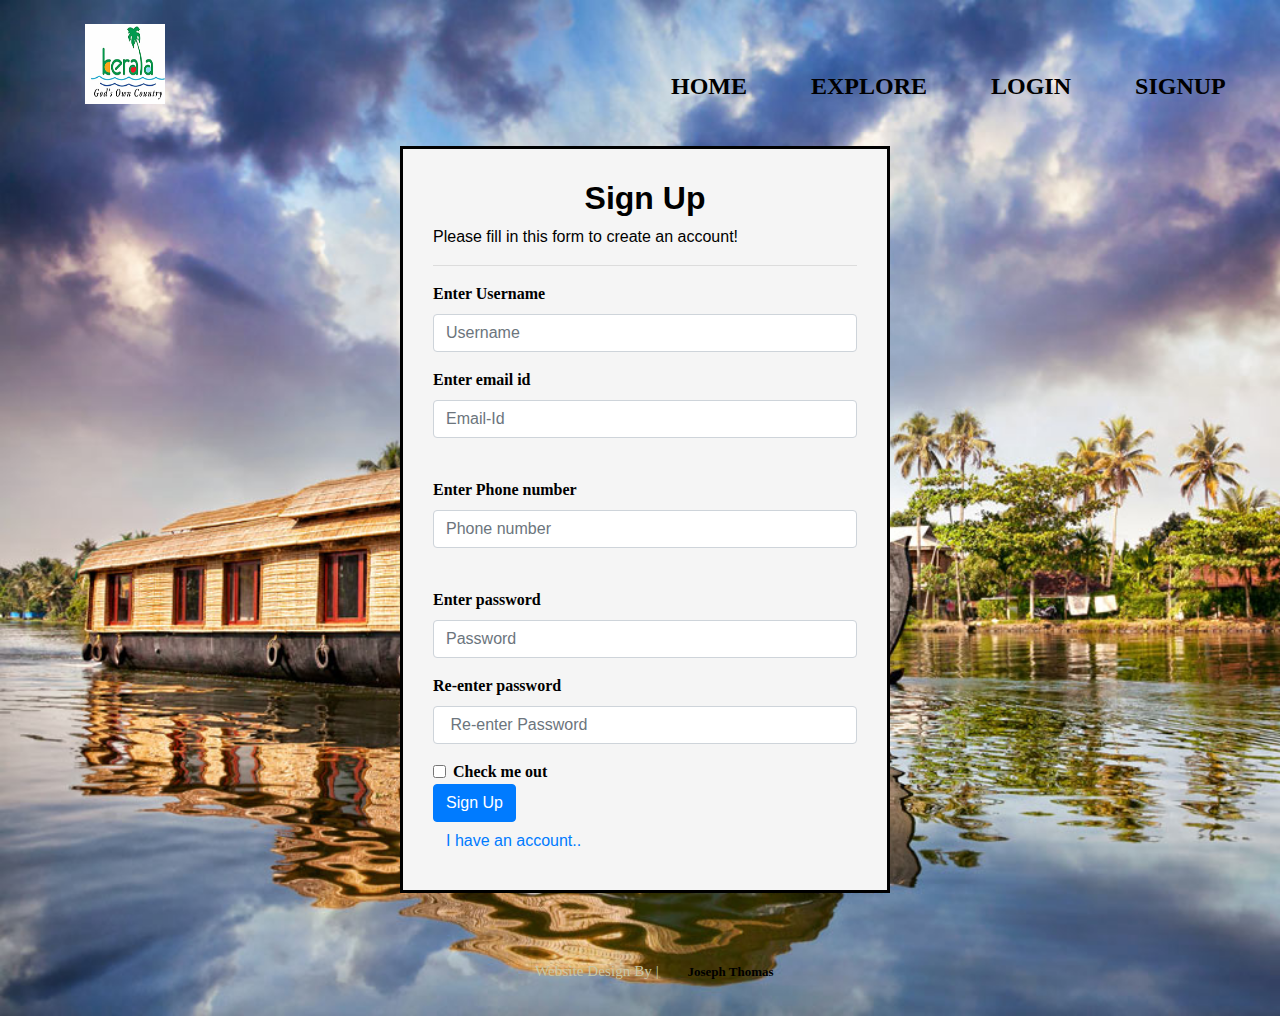
<file: signup.html>
<!DOCTYPE html>
<html lang="en">
<head>
    <meta charset="UTF-8">
    <title>signup</title>
    <link rel="stylesheet" href="style.css">
    <!-- Latest compiled and minified CSS -->
    <link rel="stylesheet" href="https://maxcdn.bootstrapcdn.com/bootstrap/4.5.2/css/bootstrap.min.css">

    <!-- jQuery library -->
    <script src="https://ajax.googleapis.com/ajax/libs/jquery/3.5.1/jquery.min.js"></script>

    <!-- Popper JS -->
    <script src="https://cdnjs.cloudflare.com/ajax/libs/popper.js/1.16.0/umd/popper.min.js"></script>

    <!-- Latest compiled JavaScript -->
    <script src="https://maxcdn.bootstrapcdn.com/bootstrap/4.5.2/js/bootstrap.min.js"></script>
</head>
<body>
    <div class="container">
        <div>
            <div class="tm-row pt-4">
                <div class="tm-col" style="padding-left: -1px;">
                    <div class="tm-site-header media">
                        <div class="logo">
                            <img src="images/logo.png" alt="logo" height="80px" width="80px">
                        </div>
                    </div>
                </div>
                <div class="tm-col">
                    <br>
                    <nav class="navbar navbar-expand-lg" style="padding-left: 450px; padding-top: 6px;" id="tm-main-nav">
                        <button class="navbar-toggler toggler-example mr-0 ml-auto" type="button" 
                            data-toggle="collapse" data-target="#navbar-nav" 
                            aria-controls="navbar-nav" aria-expanded="false" aria-label="Toggle navigation">
                            <span><i class="fas fa-bars"></i></span>
                        </button>
                        <div class="collapse navbar-collapse tm-nav" id="navbar-nav">
                            <ul class="navbar-nav text-uppercase">
                                <li class="nav-item active pl-5">
                                    <a class="nav-link tm-nav-link"  href="index.html">Home <span class="sr-only">(current)</span></a>
                                </li>
                                <li class="nav-item pl-5">
                                    <a class="nav-link tm-nav-link" href="districts.html">Explore</a>
                                </li>
                                <li class="nav-item pl-5">
                                    <a class="nav-link tm-nav-link" href="login.html" >Login</a>
                                </li>                            
                                <li class="nav-item pl-5">
                                    <a class="nav-link tm-nav-link" href="signup.html">Signup</a>
                                </li>
                            </ul>                            
                        </div>                        
                    </nav>
                </div>
            </div>
            <div class="signup-form">
                <form action="login.html" onsubmit = "return validate()">
                    <h2>Sign Up</h2>
                    <p>Please fill in this form to create an account!</p>
                    <hr>
                <div class="form-group">
                    <label for="exampleInputEmail1">Enter Username</label>
                    <input type="text" class="form-control" id="username" placeholder="Username" >
                </div>
                <div class="form-group">
                  <label for="exampleInputPassword1">Enter email id </label>
                  <input type="text" class="form-control" id="email" placeholder="Email-Id">
                  <label for="emailerror" id="emailerror"></label>
                </div>
                <div class="form-group">
                  <label for="exampleInputPassword1">Enter Phone number</label>
                  <input type="tel" class="form-control" id="mobno" placeholder="Phone number">
                  <label for="moberror" id="moberror"></label>
                </div>
                <div class="form-group">
                  <label for="exampleInputPassword1">Enter password</label>
                  <input type="password" onkeypress="StrengthChecker()" class="form-control" name="password" id="password" placeholder="Password">
                  <span id="StrengthDisp" class="badge displayBadge"></span>
                </div>
                <div class="form-group">
                  <label for="exampleInputPassword1">Re-enter password</label>
                  <input type="password" class="form-control" id="confirm_password" placeholder=" Re-enter Password">
                </div>
                <div class="form-check">
                  <input type="checkbox" class="form-check-input" id="exampleCheck1">
                  <label class="form-check-label" for="exampleCheck1" style="font-family:Georgia, 'Times New Roman', Times, serif;">Check me out</label>
                </div>
                <button type="submit" class="btn btn-primary">Sign Up</button><br>
                <button type="button" class="btn btn-link">I have an account..</button>
              </form>
        </div>

          <!-- Footer -->
        <div class="tm-row">
            <div class="tm-col-right tm-col-footer">
                <footer class="tm-site-footer text-right">
                    <p class="mb-0" style="color: rgb(199, 199, 168); font-family: Georgia, 'Times New Roman', Times, serif;">Website Design By 
                    
                | <a rel="nofollow" target="_parent" href="#" class="tm-text-link" style="color: black; font-size:small ;">Joseph Thomas</a></p>
                </footer>
            </div>        
        </div>  
    <script src="script.js"></script>
       
    </div>
   
</body>
</html>
</file>
<file: style.css>
*{
    margin: 0px;
    padding: 0px;
}
body{
    background-image: url("images/kerala-backwaters.jpg");
    background-size: cover;
}
a:link, a:visited {
    color:black;
    font-family: Georgia, 'Times New Roman', Times, serif;
    font-weight: bold;
    font-size: x-large;
    padding: 14px 25px;
    text-align: center;
    display: inline-block;
  }

label{
    font-family: Georgia, 'Times New Roman', Times, serif;
    font-weight: bold;
   
}

.tm-site-footer {
    padding: 40px 0 20px;
    max-width: 660px;
    font-size: 0.95rem;
}

.tm-col-footer { padding-left: 450px; }

.col-left{
    position:relative;
    padding-left:0px ;
    padding-top: 5px;
    padding-right: 280px;
    display:flex;

}
.col-right{
    position:absolute;
    padding-top: 0px;
    padding-left:600px; 
}
.mb-5{
    font-family: 'Times New Roman', Times, serif;
    font-style: italic;
    text-align: justify;

}

.tm-row{
    display: flex;
}
.col-left{
    width:50%;
    height:100%;
    padding-top:25px;

}

.mb-85 { margin-bottom: 85px; }

.signup-form {
	width: 500px;
	margin: 0 auto;
	padding-top: 20px;
    padding-left: 10px;		
}

.signup-form form{
	color:black;
	border-style: solid;
	margin-bottom: 15px;
	background:whitesmoke;
	box-shadow:white;
	padding: 30px;
}

.signup-form h2 {
	color:black;
    text-align: center;
	font-weight: bold;
	margin-top: 0;
}
.displayBadge{
    margin-top: 5%; 
    display: none; 
    text-align :center;
    width:100%;
}
</file>
<file: districts.css>
*{
    margin: 0px;
    padding: 0px;
}
body{
   background-image:url("images/bg4.jpg");
    background-size: cover;
   background-repeat: no-repeat;
}

.navbar{
    padding:20px;
}
a:link,a:visited{
    color:black;
    display: inline-block;
    font-size: 14px;
    font-weight: bold;
    font-family: 'Times New Roman', Times, serif;

}

a:hover,a:active{
    color:maroon;
    /* background-color:whitesmoke; */
    text-decoration: line;
}

.col-left{
    position:relative;
    padding-left:0px ;
    padding-top: 5px;
    padding-right: 280px;
    display:flex;

}
.col-right{
    position:absolute;
    padding-top: 0px;
    padding-left:600px; 
}
</file>
